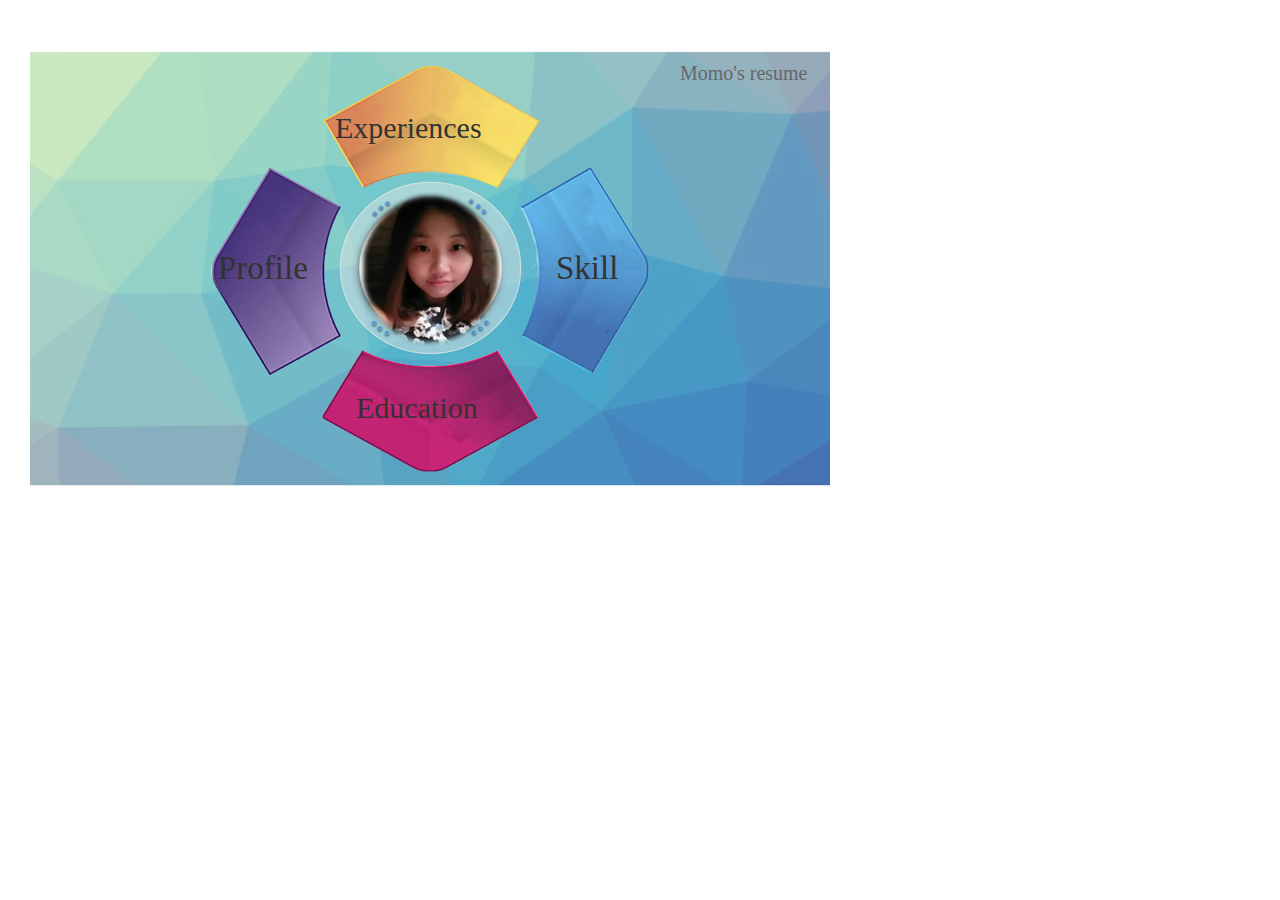
<file: index.html>
<!DOCTYPE html>
<html>
  <head>
    <title>Momo's Resume</title>
    <meta http-equiv="X-UA-Compatible" content="IE=edge"/>
    <meta http-equiv="content-type" content="text/html; charset=utf-8"/>
    <meta name="apple-mobile-web-app-capable" content="yes"/>
    <link href="resources/css/jquery-ui-themes.css" type="text/css" rel="stylesheet"/>
    <link href="resources/css/axure_rp_page.css" type="text/css" rel="stylesheet"/>
    <link href="data/styles.css" type="text/css" rel="stylesheet"/>
    <link href="files/homepage/styles.css" type="text/css" rel="stylesheet"/>
    <script src="resources/scripts/jquery-1.7.1.min.js"></script>
    <script src="resources/scripts/jquery-ui-1.8.10.custom.min.js"></script>
    <script src="resources/scripts/axure/axQuery.js"></script>
    <script src="resources/scripts/axure/globals.js"></script>
    <script src="resources/scripts/axutils.js"></script>
    <script src="resources/scripts/axure/annotation.js"></script>
    <script src="resources/scripts/axure/axQuery.std.js"></script>
    <script src="resources/scripts/axure/doc.js"></script>
    <script src="data/document.js"></script>
    <script src="resources/scripts/messagecenter.js"></script>
    <script src="resources/scripts/axure/events.js"></script>
    <script src="resources/scripts/axure/action.js"></script>
    <script src="resources/scripts/axure/expr.js"></script>
    <script src="resources/scripts/axure/geometry.js"></script>
    <script src="resources/scripts/axure/flyout.js"></script>
    <script src="resources/scripts/axure/ie.js"></script>
    <script src="resources/scripts/axure/model.js"></script>
    <script src="resources/scripts/axure/repeater.js"></script>
    <script src="resources/scripts/axure/sto.js"></script>
    <script src="resources/scripts/axure/utils.temp.js"></script>
    <script src="resources/scripts/axure/variables.js"></script>
    <script src="resources/scripts/axure/drag.js"></script>
    <script src="resources/scripts/axure/move.js"></script>
    <script src="resources/scripts/axure/visibility.js"></script>
    <script src="resources/scripts/axure/style.js"></script>
    <script src="resources/scripts/axure/adaptive.js"></script>
    <script src="resources/scripts/axure/tree.js"></script>
    <script src="resources/scripts/axure/init.temp.js"></script>
    <script src="files/homepage/data.js"></script>
    <script src="resources/scripts/axure/legacy.js"></script>
    <script src="resources/scripts/axure/viewer.js"></script>
    <script type="text/javascript">
      $axure.utils.getTransparentGifPath = function() { return 'resources/images/transparent.gif'; };
      $axure.utils.getOtherPath = function() { return 'resources/Other.html'; };
      $axure.utils.getReloadPath = function() { return 'resources/reload.html'; };
    </script>
  </head>
  <body>
    <div id="base" class="">

      <!-- Unnamed (形状) -->
      <div id="u0" class="ax_形状">
        <img id="u0_img" class="img " src="images/homepage/u0.png"/>
        <!-- Unnamed () -->
        <div id="u1" class="text">
          <p><span></span></p>
        </div>
      </div>

      <!-- Unnamed (图片) -->
      <div id="u2" class="ax_图片">
        <img id="u2_img" class="img " src="images/homepage/u2.png"/>
        <!-- Unnamed () -->
        <div id="u3" class="text">
          <p><span></span></p>
        </div>
      </div>

      <!-- Unnamed (形状) -->
      <div id="u4" class="ax_h1">
        <img id="u4_img" class="img " src="resources/images/transparent.gif"/>
        <!-- Unnamed () -->
        <div id="u5" class="text">
          <p><span>Profile</span></p>
        </div>
      </div>

      <!-- Unnamed (形状) -->
      <div id="u6" class="ax_h1">
        <img id="u6_img" class="img " src="resources/images/transparent.gif"/>
        <!-- Unnamed () -->
        <div id="u7" class="text">
          <p><span>Skill</span></p>
        </div>
      </div>

      <!-- Unnamed (形状) -->
      <div id="u8" class="ax_h1">
        <img id="u8_img" class="img " src="resources/images/transparent.gif"/>
        <!-- Unnamed () -->
        <div id="u9" class="text">
          <p><span>Education</span></p>
        </div>
      </div>

      <!-- Unnamed (形状) -->
      <div id="u10" class="ax_h1">
        <img id="u10_img" class="img " src="resources/images/transparent.gif"/>
        <!-- Unnamed () -->
        <div id="u11" class="text">
          <p><span> Experiences</span></p>
        </div>
      </div>

      <!-- Unnamed (形状) -->
      <div id="u12" class="ax_h1">
        <img id="u12_img" class="img " src="resources/images/transparent.gif"/>
        <!-- Unnamed () -->
        <div id="u13" class="text">
          <p><span>Momo's resume</span></p>
        </div>
      </div>

      <!-- Unnamed (Hot Spot) -->
      <div id="u14" class="ax_hot_spot">
      </div>

      <!-- Unnamed (Hot Spot) -->
      <div id="u15" class="ax_hot_spot">
      </div>

      <!-- Unnamed (Hot Spot) -->
      <div id="u16" class="ax_hot_spot">
      </div>

      <!-- Unnamed (Hot Spot) -->
      <div id="u17" class="ax_hot_spot">
      </div>
    </div>
  </body>
</html>
</file>
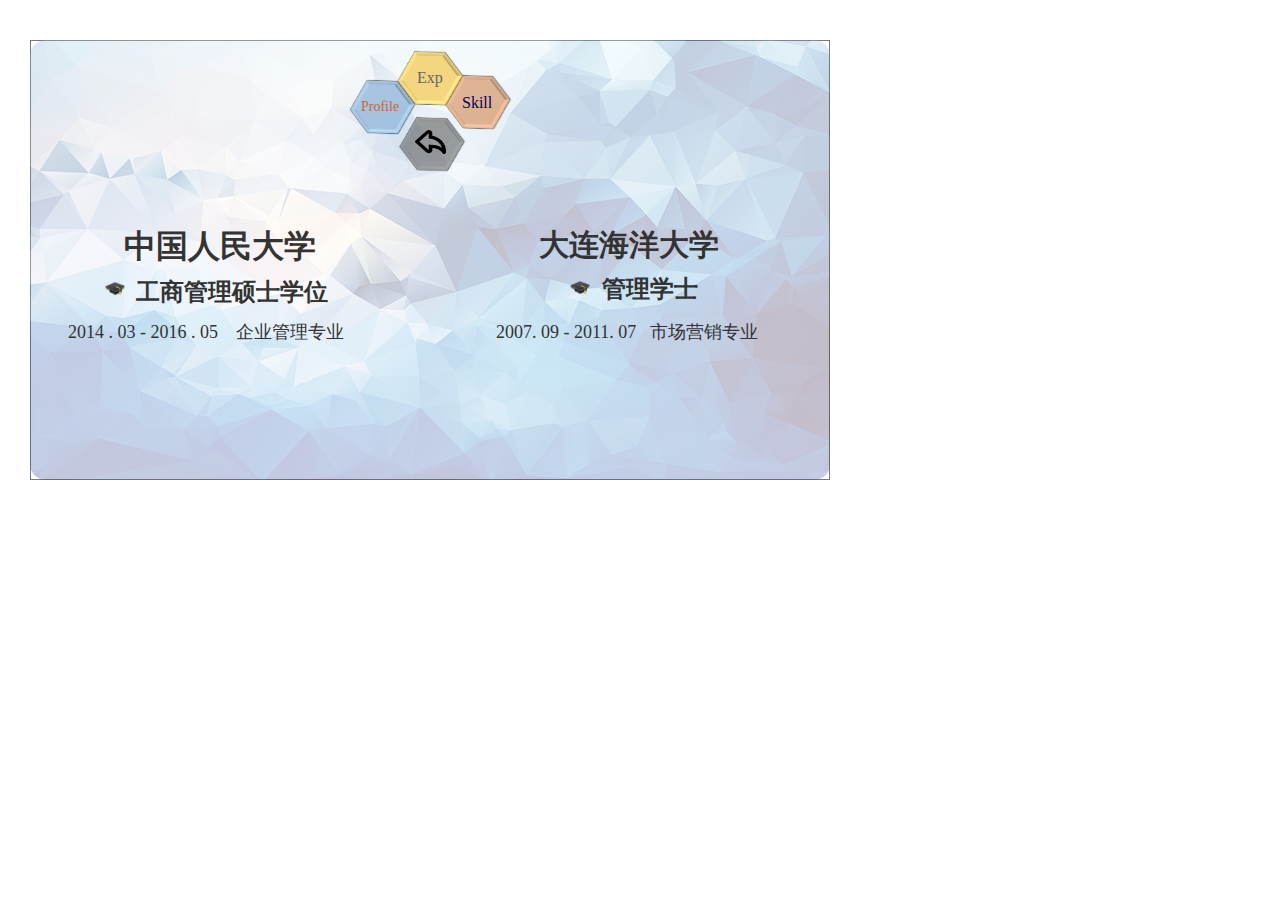
<file: education.html>
﻿<!DOCTYPE html>
<html>
  <head>
    <title>education</title>
    <meta http-equiv="X-UA-Compatible" content="IE=edge"/>
    <meta http-equiv="content-type" content="text/html; charset=utf-8"/>
    <meta name="apple-mobile-web-app-capable" content="yes"/>
    <link href="resources/css/jquery-ui-themes.css" type="text/css" rel="stylesheet"/>
    <link href="resources/css/axure_rp_page.css" type="text/css" rel="stylesheet"/>
    <link href="data/styles.css" type="text/css" rel="stylesheet"/>
    <link href="files/education/styles.css" type="text/css" rel="stylesheet"/>
    <script src="resources/scripts/jquery-1.7.1.min.js"></script>
    <script src="resources/scripts/jquery-ui-1.8.10.custom.min.js"></script>
    <script src="resources/scripts/axure/axQuery.js"></script>
    <script src="resources/scripts/axure/globals.js"></script>
    <script src="resources/scripts/axutils.js"></script>
    <script src="resources/scripts/axure/annotation.js"></script>
    <script src="resources/scripts/axure/axQuery.std.js"></script>
    <script src="resources/scripts/axure/doc.js"></script>
    <script src="data/document.js"></script>
    <script src="resources/scripts/messagecenter.js"></script>
    <script src="resources/scripts/axure/events.js"></script>
    <script src="resources/scripts/axure/action.js"></script>
    <script src="resources/scripts/axure/expr.js"></script>
    <script src="resources/scripts/axure/geometry.js"></script>
    <script src="resources/scripts/axure/flyout.js"></script>
    <script src="resources/scripts/axure/ie.js"></script>
    <script src="resources/scripts/axure/model.js"></script>
    <script src="resources/scripts/axure/repeater.js"></script>
    <script src="resources/scripts/axure/sto.js"></script>
    <script src="resources/scripts/axure/utils.temp.js"></script>
    <script src="resources/scripts/axure/variables.js"></script>
    <script src="resources/scripts/axure/drag.js"></script>
    <script src="resources/scripts/axure/move.js"></script>
    <script src="resources/scripts/axure/visibility.js"></script>
    <script src="resources/scripts/axure/style.js"></script>
    <script src="resources/scripts/axure/adaptive.js"></script>
    <script src="resources/scripts/axure/tree.js"></script>
    <script src="resources/scripts/axure/init.temp.js"></script>
    <script src="files/education/data.js"></script>
    <script src="resources/scripts/axure/legacy.js"></script>
    <script src="resources/scripts/axure/viewer.js"></script>
    <script type="text/javascript">
      $axure.utils.getTransparentGifPath = function() { return 'resources/images/transparent.gif'; };
      $axure.utils.getOtherPath = function() { return 'resources/Other.html'; };
      $axure.utils.getReloadPath = function() { return 'resources/reload.html'; };
    </script>
  </head>
  <body>
    <div id="base" class="">

      <!-- Unnamed (形状) -->
      <div id="u0" class="ax_形状">
        <img id="u0_img" class="img " src="images/profile/u0.png"/>
        <!-- Unnamed () -->
        <div id="u1" class="text">
          <p><span></span></p>
        </div>
      </div>

      <!-- Unnamed (图片) -->
      <div id="u2" class="ax_图片">
        <img id="u2_img" class="img " src="images/education/u2.png"/>
        <!-- Unnamed () -->
        <div id="u3" class="text">
          <p><span></span></p>
        </div>
      </div>

      <!-- Unnamed (形状) -->
      <div id="u4" class="ax_h1">
        <img id="u4_img" class="img " src="resources/images/transparent.gif"/>
        <!-- Unnamed () -->
        <div id="u5" class="text">
          <p><span style="font-family:'PingFangHK-Semibold', 'PingFang HK Semibold', 'PingFang HK';font-weight:650;">中国</span><span style="font-family:'PingFangHK-Semibold', 'PingFang HK Semibold', 'PingFang HK';font-weight:650;">人民大学</span></p>
        </div>
      </div>

      <!-- Unnamed (形状) -->
      <div id="u6" class="ax_h2">
        <img id="u6_img" class="img " src="resources/images/transparent.gif"/>
        <!-- Unnamed () -->
        <div id="u7" class="text">
          <p><span style="font-family:'PingFangHK-Semibold', 'PingFang HK Semibold', 'PingFang HK';font-weight:650;">工商管理硕士</span><span style="font-family:'PingFangHK-Semibold', 'PingFang HK Semibold', 'PingFang HK';font-weight:650;">学位</span></p>
        </div>
      </div>

      <!-- Unnamed (形状) -->
      <div id="u8" class="ax_文本">
        <img id="u8_img" class="img " src="resources/images/transparent.gif"/>
        <!-- Unnamed () -->
        <div id="u9" class="text">
          <p><span>2014 . 03 - 2016 . 05&nbsp; &nbsp; </span><span>企业管理专业</span></p>
        </div>
      </div>

      <!-- Unnamed (图片) -->
      <div id="u10" class="ax_图片">
        <img id="u10_img" class="img " src="images/education/u10.png"/>
        <!-- Unnamed () -->
        <div id="u11" class="text">
          <p><span></span></p>
        </div>
      </div>

      <!-- Unnamed (形状) -->
      <div id="u12" class="ax_h1">
        <img id="u12_img" class="img " src="resources/images/transparent.gif"/>
        <!-- Unnamed () -->
        <div id="u13" class="text">
          <p><span style="font-family:'PingFangHK-Semibold', 'PingFang HK Semibold', 'PingFang HK';font-weight:650;">大连海洋</span><span style="font-family:'PingFangHK-Semibold', 'PingFang HK Semibold', 'PingFang HK';font-weight:650;">大学</span></p>
        </div>
      </div>

      <!-- Unnamed (图片) -->
      <div id="u14" class="ax_图片">
        <img id="u14_img" class="img " src="images/education/u10.png"/>
        <!-- Unnamed () -->
        <div id="u15" class="text">
          <p><span></span></p>
        </div>
      </div>

      <!-- Unnamed (形状) -->
      <div id="u16" class="ax_h2">
        <img id="u16_img" class="img " src="resources/images/transparent.gif"/>
        <!-- Unnamed () -->
        <div id="u17" class="text">
          <p><span style="font-family:'PingFangHK-Semibold', 'PingFang HK Semibold', 'PingFang HK';font-weight:650;">管理</span><span style="font-family:'PingFangHK-Semibold', 'PingFang HK Semibold', 'PingFang HK';font-weight:650;">学士</span></p>
        </div>
      </div>

      <!-- Unnamed (形状) -->
      <div id="u18" class="ax_文本">
        <img id="u18_img" class="img " src="resources/images/transparent.gif"/>
        <!-- Unnamed () -->
        <div id="u19" class="text">
          <p><span>2007. 09 - 2011. 07&nbsp;&nbsp; </span><span>市场营销专业</span></p>
        </div>
      </div>

      <!-- Unnamed (图片) -->
      <div id="u20" class="ax_图片">
        <img id="u20_img" class="img " src="images/profile/u22.png"/>
        <!-- Unnamed () -->
        <div id="u21" class="text">
          <p><span></span></p>
        </div>
      </div>

      <!-- Unnamed (形状) -->
      <div id="u22" class="ax_文本">
        <img id="u22_img" class="img " src="resources/images/transparent.gif"/>
        <!-- Unnamed () -->
        <div id="u23" class="text">
          <p><span>Profile</span></p>
        </div>
      </div>

      <!-- Unnamed (形状) -->
      <div id="u24" class="ax_文本">
        <img id="u24_img" class="img " src="resources/images/transparent.gif"/>
        <!-- Unnamed () -->
        <div id="u25" class="text">
          <p><span>Skill</span></p>
        </div>
      </div>

      <!-- Unnamed (形状) -->
      <div id="u26" class="ax_文本">
        <img id="u26_img" class="img " src="resources/images/transparent.gif"/>
        <!-- Unnamed () -->
        <div id="u27" class="text">
          <p><span>Exp</span></p>
        </div>
      </div>

      <!-- Unnamed (图片) -->
      <div id="u28" class="ax_图片">
        <img id="u28_img" class="img " src="images/profile/u30.png"/>
        <!-- Unnamed () -->
        <div id="u29" class="text">
          <p><span></span></p>
        </div>
      </div>

      <!-- Unnamed (Hot Spot) -->
      <div id="u30" class="ax_hot_spot">
      </div>

      <!-- Unnamed (Hot Spot) -->
      <div id="u31" class="ax_hot_spot">
      </div>

      <!-- Unnamed (Hot Spot) -->
      <div id="u32" class="ax_hot_spot">
      </div>

      <!-- Unnamed (Hot Spot) -->
      <div id="u33" class="ax_hot_spot">
      </div>
    </div>
  </body>
</html>
</file>
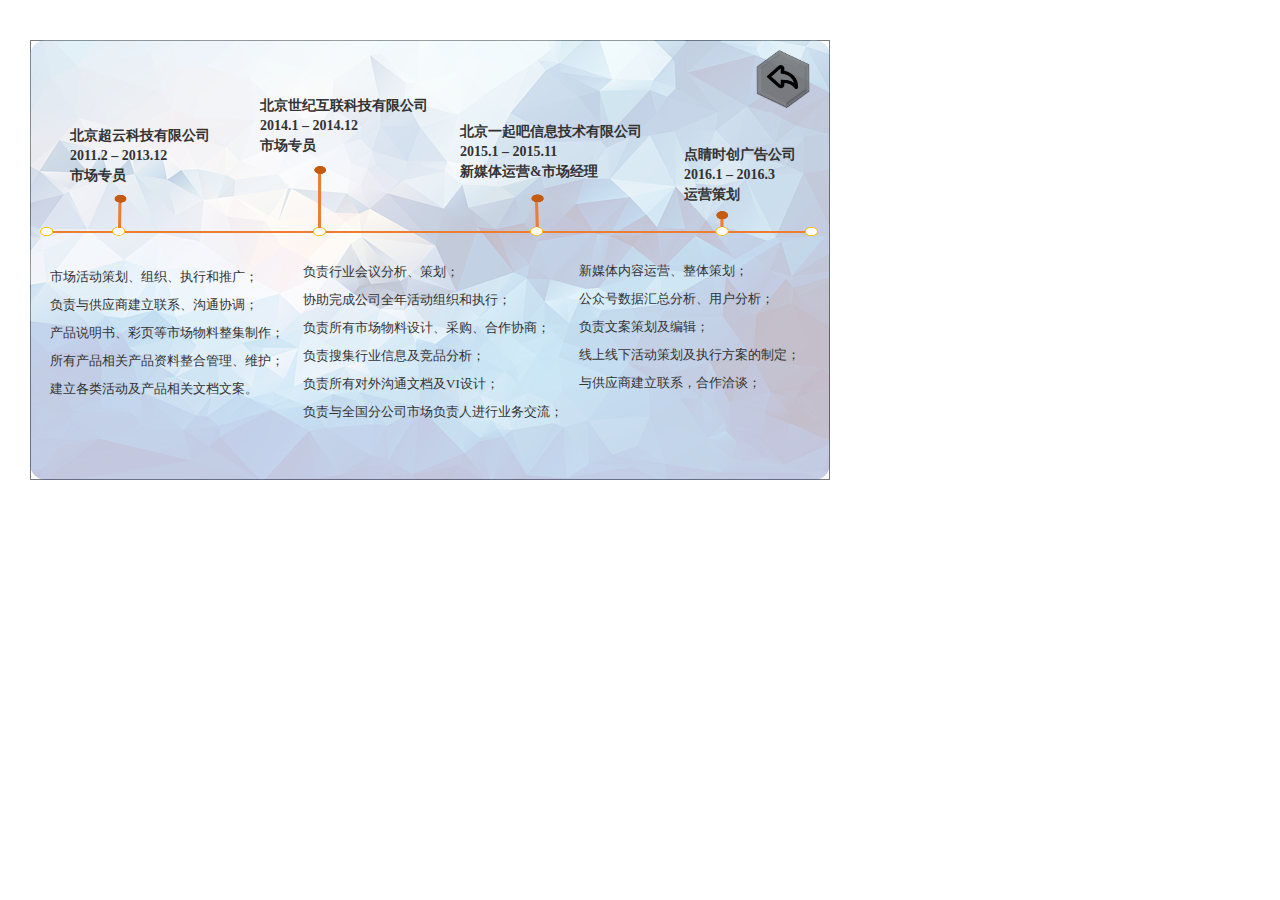
<file: experience.html>
﻿<!DOCTYPE html>
<html>
  <head>
    <title>experience</title>
    <meta http-equiv="X-UA-Compatible" content="IE=edge"/>
    <meta http-equiv="content-type" content="text/html; charset=utf-8"/>
    <meta name="apple-mobile-web-app-capable" content="yes"/>
    <link href="resources/css/jquery-ui-themes.css" type="text/css" rel="stylesheet"/>
    <link href="resources/css/axure_rp_page.css" type="text/css" rel="stylesheet"/>
    <link href="data/styles.css" type="text/css" rel="stylesheet"/>
    <link href="files/experience/styles.css" type="text/css" rel="stylesheet"/>
    <script src="resources/scripts/jquery-1.7.1.min.js"></script>
    <script src="resources/scripts/jquery-ui-1.8.10.custom.min.js"></script>
    <script src="resources/scripts/axure/axQuery.js"></script>
    <script src="resources/scripts/axure/globals.js"></script>
    <script src="resources/scripts/axutils.js"></script>
    <script src="resources/scripts/axure/annotation.js"></script>
    <script src="resources/scripts/axure/axQuery.std.js"></script>
    <script src="resources/scripts/axure/doc.js"></script>
    <script src="data/document.js"></script>
    <script src="resources/scripts/messagecenter.js"></script>
    <script src="resources/scripts/axure/events.js"></script>
    <script src="resources/scripts/axure/action.js"></script>
    <script src="resources/scripts/axure/expr.js"></script>
    <script src="resources/scripts/axure/geometry.js"></script>
    <script src="resources/scripts/axure/flyout.js"></script>
    <script src="resources/scripts/axure/ie.js"></script>
    <script src="resources/scripts/axure/model.js"></script>
    <script src="resources/scripts/axure/repeater.js"></script>
    <script src="resources/scripts/axure/sto.js"></script>
    <script src="resources/scripts/axure/utils.temp.js"></script>
    <script src="resources/scripts/axure/variables.js"></script>
    <script src="resources/scripts/axure/drag.js"></script>
    <script src="resources/scripts/axure/move.js"></script>
    <script src="resources/scripts/axure/visibility.js"></script>
    <script src="resources/scripts/axure/style.js"></script>
    <script src="resources/scripts/axure/adaptive.js"></script>
    <script src="resources/scripts/axure/tree.js"></script>
    <script src="resources/scripts/axure/init.temp.js"></script>
    <script src="files/experience/data.js"></script>
    <script src="resources/scripts/axure/legacy.js"></script>
    <script src="resources/scripts/axure/viewer.js"></script>
    <script type="text/javascript">
      $axure.utils.getTransparentGifPath = function() { return 'resources/images/transparent.gif'; };
      $axure.utils.getOtherPath = function() { return 'resources/Other.html'; };
      $axure.utils.getReloadPath = function() { return 'resources/reload.html'; };
    </script>
  </head>
  <body>
    <div id="base" class="">

      <!-- Unnamed (形状) -->
      <div id="u0" class="ax_形状">
        <img id="u0_img" class="img " src="images/profile/u0.png"/>
        <!-- Unnamed () -->
        <div id="u1" class="text">
          <p><span></span></p>
        </div>
      </div>

      <!-- Unnamed (图片) -->
      <div id="u2" class="ax_图片">
        <img id="u2_img" class="img " src="images/education/u2.png"/>
        <!-- Unnamed () -->
        <div id="u3" class="text">
          <p><span></span></p>
        </div>
      </div>

      <!-- Unnamed (图片) -->
      <div id="u4" class="ax_图片">
        <img id="u4_img" class="img " src="images/experience/u4.png"/>
        <!-- Unnamed () -->
        <div id="u5" class="text">
          <p><span></span></p>
        </div>
      </div>

      <!-- Unnamed (形状) -->
      <div id="u6" class="ax_文本">
        <img id="u6_img" class="img " src="resources/images/transparent.gif"/>
        <!-- Unnamed () -->
        <div id="u7" class="text">
          <p><span style="font-family:'PingFangTC-Semibold', 'PingFang TC Semibold', 'PingFang TC';font-weight:650;">北京超云科技有限公司</span><span style="font-family:'PingFangTC-Semibold', 'PingFang TC Semibold', 'PingFang TC';font-weight:650;"></span></p><p><span style="font-family:'PingFangTC-Semibold', 'PingFang TC Semibold', 'PingFang TC';font-weight:650;">2011.2 – 2013.12</span></p><p><span style="font-family:'PingFangTC-Semibold', 'PingFang TC Semibold', 'PingFang TC';font-weight:650;">市场专员</span><span style="font-family:'PingFangTC-Semibold', 'PingFang TC Semibold', 'PingFang TC';font-weight:650;"></span></p><p><span style="font-family:'PingFangTC-Semibold', 'PingFang TC Semibold', 'PingFang TC';font-weight:650;">&nbsp;</span></p>
        </div>
      </div>

      <!-- Unnamed (形状) -->
      <div id="u8" class="ax_文本">
        <img id="u8_img" class="img " src="resources/images/transparent.gif"/>
        <!-- Unnamed () -->
        <div id="u9" class="text">
          <p><span style="font-family:'PingFangTC-Semibold', 'PingFang TC Semibold', 'PingFang TC';font-weight:650;">北京世纪互联科技有限公司</span><span style="font-family:'PingFangTC-Semibold', 'PingFang TC Semibold', 'PingFang TC';font-weight:650;"></span></p><p><span style="font-family:'PingFangTC-Semibold', 'PingFang TC Semibold', 'PingFang TC';font-weight:650;">2014.1 – 2014.12</span></p><p><span style="font-family:'PingFangTC-Semibold', 'PingFang TC Semibold', 'PingFang TC';font-weight:650;">市场专员</span><span style="font-family:'PingFangTC-Semibold', 'PingFang TC Semibold', 'PingFang TC';font-weight:650;"></span></p><p><span style="font-family:'PingFangTC-Semibold', 'PingFang TC Semibold', 'PingFang TC';font-weight:650;">&nbsp;</span></p>
        </div>
      </div>

      <!-- Unnamed (形状) -->
      <div id="u10" class="ax_文本">
        <img id="u10_img" class="img " src="resources/images/transparent.gif"/>
        <!-- Unnamed () -->
        <div id="u11" class="text">
          <p style="font-size:14px;"><span style="font-family:'PingFangTC-Semibold', 'PingFang TC Semibold', 'PingFang TC';font-weight:650;font-size:14px;">北京一起吧信息技术有限公司</span><span style="font-family:'PingFangTC-Semibold', 'PingFang TC Semibold', 'PingFang TC';font-weight:650;font-size:14px;"></span></p><p style="font-size:14px;"><span style="font-family:'PingFangTC-Semibold', 'PingFang TC Semibold', 'PingFang TC';font-weight:650;font-size:14px;">2015.1 – 2015.11</span></p><p style="font-size:14px;"><span style="font-family:'PingFangTC-Semibold', 'PingFang TC Semibold', 'PingFang TC';font-weight:650;font-size:14px;">新媒体运营</span><span style="font-family:'PingFangTC-Semibold', 'PingFang TC Semibold', 'PingFang TC';font-weight:650;font-size:14px;">&amp;</span><span style="font-family:'PingFangTC-Semibold', 'PingFang TC Semibold', 'PingFang TC';font-weight:650;font-size:14px;">市场经理</span><span style="font-family:'PingFangTC-Regular', 'PingFang TC';font-weight:400;font-size:13px;"></span></p><p style="font-size:13px;"><span style="font-family:'PingFangTC-Regular', 'PingFang TC';font-weight:400;font-size:13px;">&nbsp;</span></p>
        </div>
      </div>

      <!-- Unnamed (形状) -->
      <div id="u12" class="ax_文本">
        <img id="u12_img" class="img " src="resources/images/transparent.gif"/>
        <!-- Unnamed () -->
        <div id="u13" class="text">
          <p><span style="font-family:'PingFangTC-Semibold', 'PingFang TC Semibold', 'PingFang TC';font-weight:650;">点睛时创广告公司</span><span style="font-family:'PingFangTC-Semibold', 'PingFang TC Semibold', 'PingFang TC';font-weight:650;"></span></p><p><span style="font-family:'PingFangTC-Semibold', 'PingFang TC Semibold', 'PingFang TC';font-weight:650;">2016.1 – 2016.3</span></p><p><span style="font-family:'PingFangTC-Semibold', 'PingFang TC Semibold', 'PingFang TC';font-weight:650;">运营策划</span><span style="font-family:'PingFangTC-Semibold', 'PingFang TC Semibold', 'PingFang TC';font-weight:650;"></span></p><p><span style="font-family:'PingFangTC-Semibold', 'PingFang TC Semibold', 'PingFang TC';font-weight:650;">&nbsp;</span></p>
        </div>
      </div>

      <!-- Unnamed (形状) -->
      <div id="u14" class="ax_文本">
        <img id="u14_img" class="img " src="resources/images/transparent.gif"/>
        <!-- Unnamed () -->
        <div id="u15" class="text">
          <p><span>负责行业会议分析、策划；</span><span></span></p><p><span>协助完成公司全年活动组织和执行；</span><span></span></p><p><span>负责所有市场物料设计、采购、合作协商；</span><span></span></p><p><span>负责搜集行业信息及竞品分析；</span><span></span></p><p><span>负责所有对外沟通文档及</span><span>VI</span><span>设计；</span><span></span></p><p><span>负责与全国分公司市场负责人进行业务交流；</span></p>
        </div>
      </div>

      <!-- Unnamed (形状) -->
      <div id="u16" class="ax_文本">
        <img id="u16_img" class="img " src="resources/images/transparent.gif"/>
        <!-- Unnamed () -->
        <div id="u17" class="text">
          <p><span>市场活动策划、组织、执行和推广；</span><span></span></p><p><span>负责与供应商建立联系、沟通协调；</span><span></span></p><p><span>产品说明书、彩页等市场物料整集制作；</span><span></span></p><p><span>所有产品相关产品资料整合管理、维护；</span><span></span></p><p><span>建立各类活动及产品相关文档文案。</span><span></span></p><p><span>&nbsp;</span></p>
        </div>
      </div>

      <!-- Unnamed (形状) -->
      <div id="u18" class="ax_文本">
        <img id="u18_img" class="img " src="resources/images/transparent.gif"/>
        <!-- Unnamed () -->
        <div id="u19" class="text">
          <p><span style="font-family:'PingFangTC-Regular', 'PingFang TC';font-weight:400;">新媒体</span><span style="font-family:'PingFangTC-Light', 'PingFang TC Thin', 'PingFang TC';font-weight:200;">内容运营、整体策划；</span></p><p><span style="font-family:'PingFangTC-Light', 'PingFang TC Thin', 'PingFang TC';font-weight:200;">公众号数据汇总分析、用户分析；</span></p><p><span style="font-family:'PingFangTC-Light', 'PingFang TC Thin', 'PingFang TC';font-weight:200;">负责文案策划及编辑；</span></p><p><span style="font-family:'PingFangTC-Light', 'PingFang TC Thin', 'PingFang TC';font-weight:200;">线上线下活动策划及执行方案的制定；</span></p><p><span style="font-family:'PingFangTC-Light', 'PingFang TC Thin', 'PingFang TC';font-weight:200;">与供应商建立联系，合作洽谈；</span></p>
        </div>
      </div>

      <!-- Unnamed (图片) -->
      <div id="u20" class="ax_图片">
        <img id="u20_img" class="img " src="images/experience/u20.png"/>
        <!-- Unnamed () -->
        <div id="u21" class="text">
          <p><span></span></p>
        </div>
      </div>

      <!-- Unnamed (图片) -->
      <div id="u22" class="ax_图片">
        <img id="u22_img" class="img " src="images/profile/u30.png"/>
        <!-- Unnamed () -->
        <div id="u23" class="text">
          <p><span></span></p>
        </div>
      </div>

      <!-- Unnamed (Hot Spot) -->
      <div id="u24" class="ax_hot_spot">
      </div>
    </div>
  </body>
</html>
</file>
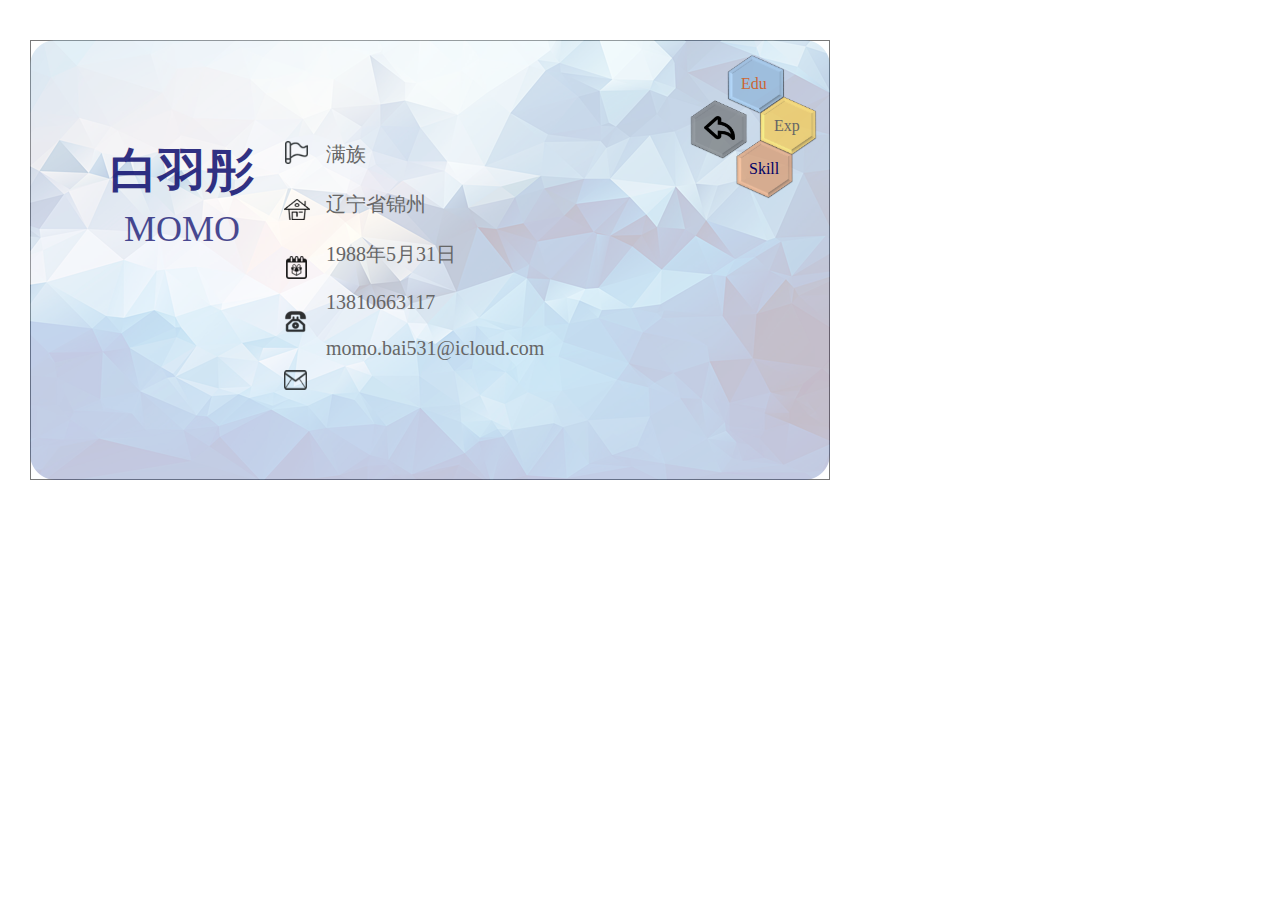
<file: profile.html>
﻿<!DOCTYPE html>
<html>
  <head>
    <title>profile</title>
    <meta http-equiv="X-UA-Compatible" content="IE=edge"/>
    <meta http-equiv="content-type" content="text/html; charset=utf-8"/>
    <meta name="apple-mobile-web-app-capable" content="yes"/>
    <link href="resources/css/jquery-ui-themes.css" type="text/css" rel="stylesheet"/>
    <link href="resources/css/axure_rp_page.css" type="text/css" rel="stylesheet"/>
    <link href="data/styles.css" type="text/css" rel="stylesheet"/>
    <link href="files/profile/styles.css" type="text/css" rel="stylesheet"/>
    <script src="resources/scripts/jquery-1.7.1.min.js"></script>
    <script src="resources/scripts/jquery-ui-1.8.10.custom.min.js"></script>
    <script src="resources/scripts/axure/axQuery.js"></script>
    <script src="resources/scripts/axure/globals.js"></script>
    <script src="resources/scripts/axutils.js"></script>
    <script src="resources/scripts/axure/annotation.js"></script>
    <script src="resources/scripts/axure/axQuery.std.js"></script>
    <script src="resources/scripts/axure/doc.js"></script>
    <script src="data/document.js"></script>
    <script src="resources/scripts/messagecenter.js"></script>
    <script src="resources/scripts/axure/events.js"></script>
    <script src="resources/scripts/axure/action.js"></script>
    <script src="resources/scripts/axure/expr.js"></script>
    <script src="resources/scripts/axure/geometry.js"></script>
    <script src="resources/scripts/axure/flyout.js"></script>
    <script src="resources/scripts/axure/ie.js"></script>
    <script src="resources/scripts/axure/model.js"></script>
    <script src="resources/scripts/axure/repeater.js"></script>
    <script src="resources/scripts/axure/sto.js"></script>
    <script src="resources/scripts/axure/utils.temp.js"></script>
    <script src="resources/scripts/axure/variables.js"></script>
    <script src="resources/scripts/axure/drag.js"></script>
    <script src="resources/scripts/axure/move.js"></script>
    <script src="resources/scripts/axure/visibility.js"></script>
    <script src="resources/scripts/axure/style.js"></script>
    <script src="resources/scripts/axure/adaptive.js"></script>
    <script src="resources/scripts/axure/tree.js"></script>
    <script src="resources/scripts/axure/init.temp.js"></script>
    <script src="files/profile/data.js"></script>
    <script src="resources/scripts/axure/legacy.js"></script>
    <script src="resources/scripts/axure/viewer.js"></script>
    <script type="text/javascript">
      $axure.utils.getTransparentGifPath = function() { return 'resources/images/transparent.gif'; };
      $axure.utils.getOtherPath = function() { return 'resources/Other.html'; };
      $axure.utils.getReloadPath = function() { return 'resources/reload.html'; };
    </script>
  </head>
  <body>
    <div id="base" class="">

      <!-- Unnamed (形状) -->
      <div id="u0" class="ax_形状">
        <img id="u0_img" class="img " src="images/profile/u0.png"/>
        <!-- Unnamed () -->
        <div id="u1" class="text">
          <p><span></span></p>
        </div>
      </div>

      <!-- Unnamed (图片) -->
      <div id="u2" class="ax_图片">
        <img id="u2_img" class="img " src="images/profile/u2.png"/>
        <!-- Unnamed () -->
        <div id="u3" class="text">
          <p><span></span></p>
        </div>
      </div>

      <!-- Unnamed (形状) -->
      <div id="u4" class="ax_h1">
        <img id="u4_img" class="img " src="resources/images/transparent.gif"/>
        <!-- Unnamed () -->
        <div id="u5" class="text">
          <p><span>白羽彤</span></p>
        </div>
      </div>

      <!-- Unnamed (形状) -->
      <div id="u6" class="ax_h2">
        <img id="u6_img" class="img " src="resources/images/transparent.gif"/>
        <!-- Unnamed () -->
        <div id="u7" class="text">
          <p><span>MOMO</span></p>
        </div>
      </div>

      <!-- Unnamed (形状) -->
      <div id="u8" class="ax_文本">
        <img id="u8_img" class="img " src="resources/images/transparent.gif"/>
        <!-- Unnamed () -->
        <div id="u9" class="text">
          <p><span></span></p>
        </div>
      </div>

      <!-- Unnamed (形状) -->
      <div id="u10" class="ax_文本">
        <img id="u10_img" class="img " src="resources/images/transparent.gif"/>
        <!-- Unnamed () -->
        <div id="u11" class="text">
          <p><span>满族</span><span></span></p><p><span>&nbsp;</span></p><p><span>辽宁省锦州</span><span></span></p><p><span>&nbsp;</span></p><p><span>1988</span><span>年</span><span>5</span><span>月</span><span>31</span><span>日</span><span></span></p><p><span>&nbsp;</span></p><p><span>13810663117</span></p><p><span>&nbsp;</span></p><p><span>momo.bai531@icloud.com</span></p>
        </div>
      </div>

      <!-- Unnamed (图片) -->
      <div id="u12" class="ax_图片">
        <img id="u12_img" class="img " src="images/profile/u12.png"/>
        <!-- Unnamed () -->
        <div id="u13" class="text">
          <p><span></span></p>
        </div>
      </div>

      <!-- Unnamed (图片) -->
      <div id="u14" class="ax_图片">
        <img id="u14_img" class="img " src="images/profile/u14.png"/>
        <!-- Unnamed () -->
        <div id="u15" class="text">
          <p><span></span></p>
        </div>
      </div>

      <!-- Unnamed (图片) -->
      <div id="u16" class="ax_图片">
        <img id="u16_img" class="img " src="images/profile/u16.png"/>
        <!-- Unnamed () -->
        <div id="u17" class="text">
          <p><span></span></p>
        </div>
      </div>

      <!-- Unnamed (图片) -->
      <div id="u18" class="ax_图片">
        <img id="u18_img" class="img " src="images/profile/u18.png"/>
        <!-- Unnamed () -->
        <div id="u19" class="text">
          <p><span></span></p>
        </div>
      </div>

      <!-- Unnamed (图片) -->
      <div id="u20" class="ax_图片">
        <img id="u20_img" class="img " src="images/profile/u20.png"/>
        <!-- Unnamed () -->
        <div id="u21" class="text">
          <p><span></span></p>
        </div>
      </div>

      <!-- Unnamed (图片) -->
      <div id="u22" class="ax_图片">
        <img id="u22_img" class="img " src="images/profile/u22.png"/>
        <!-- Unnamed () -->
        <div id="u23" class="text">
          <p><span></span></p>
        </div>
      </div>

      <!-- Unnamed (形状) -->
      <div id="u24" class="ax_文本">
        <img id="u24_img" class="img " src="resources/images/transparent.gif"/>
        <!-- Unnamed () -->
        <div id="u25" class="text">
          <p><span>Edu</span></p>
        </div>
      </div>

      <!-- Unnamed (形状) -->
      <div id="u26" class="ax_文本">
        <img id="u26_img" class="img " src="resources/images/transparent.gif"/>
        <!-- Unnamed () -->
        <div id="u27" class="text">
          <p><span>Exp</span></p>
        </div>
      </div>

      <!-- Unnamed (形状) -->
      <div id="u28" class="ax_文本">
        <img id="u28_img" class="img " src="resources/images/transparent.gif"/>
        <!-- Unnamed () -->
        <div id="u29" class="text">
          <p><span>Skill</span></p>
        </div>
      </div>

      <!-- Unnamed (图片) -->
      <div id="u30" class="ax_图片">
        <img id="u30_img" class="img " src="images/profile/u30.png"/>
        <!-- Unnamed () -->
        <div id="u31" class="text">
          <p><span></span></p>
        </div>
      </div>

      <!-- Unnamed (Hot Spot) -->
      <div id="u32" class="ax_hot_spot">
      </div>

      <!-- Unnamed (Hot Spot) -->
      <div id="u33" class="ax_hot_spot">
      </div>

      <!-- Unnamed (Hot Spot) -->
      <div id="u34" class="ax_hot_spot">
      </div>

      <!-- Unnamed (Hot Spot) -->
      <div id="u35" class="ax_hot_spot">
      </div>
    </div>
  </body>
</html>
</file>
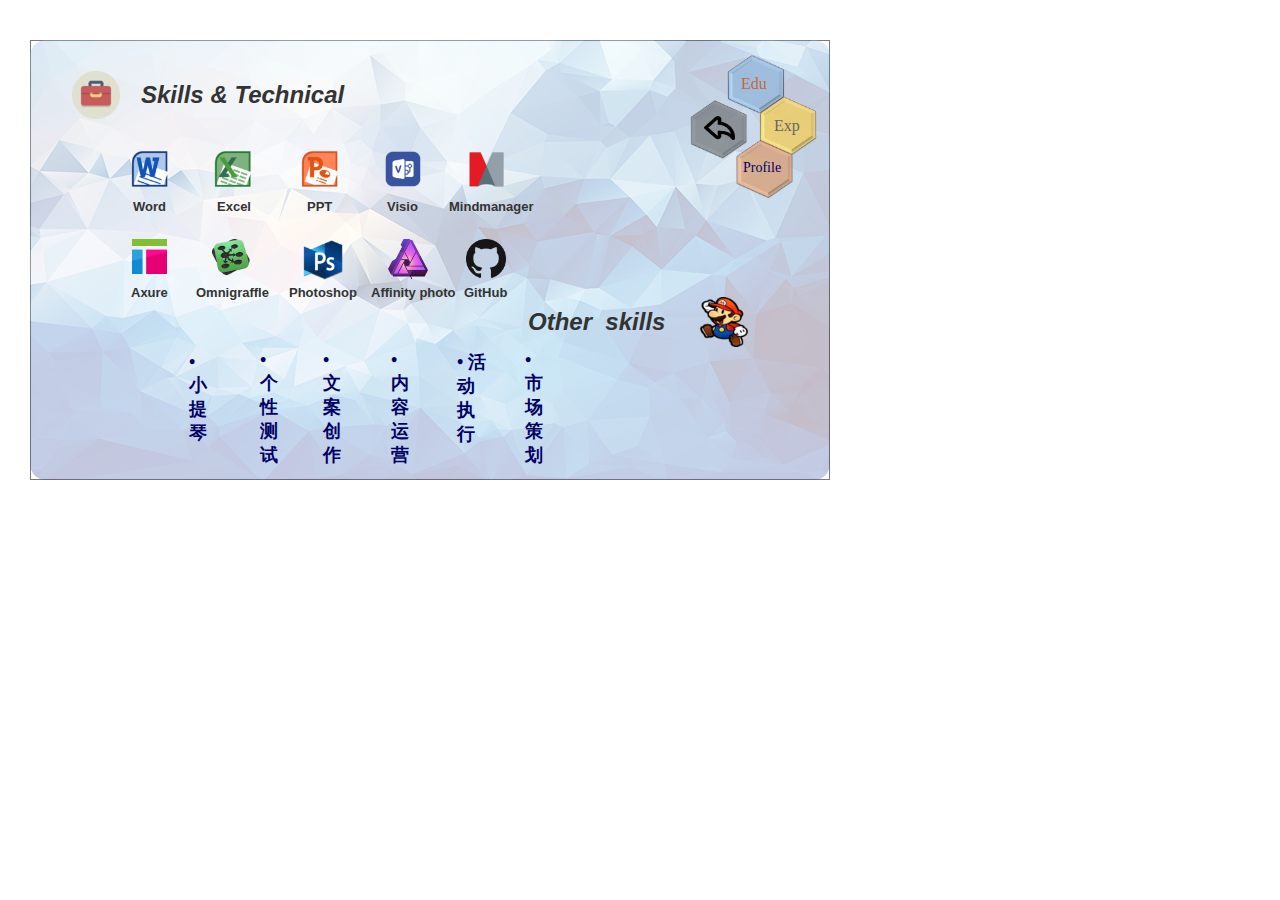
<file: skill.html>
﻿<!DOCTYPE html>
<html>
  <head>
    <title>skill</title>
    <meta http-equiv="X-UA-Compatible" content="IE=edge"/>
    <meta http-equiv="content-type" content="text/html; charset=utf-8"/>
    <meta name="apple-mobile-web-app-capable" content="yes"/>
    <link href="resources/css/jquery-ui-themes.css" type="text/css" rel="stylesheet"/>
    <link href="resources/css/axure_rp_page.css" type="text/css" rel="stylesheet"/>
    <link href="data/styles.css" type="text/css" rel="stylesheet"/>
    <link href="files/skill/styles.css" type="text/css" rel="stylesheet"/>
    <script src="resources/scripts/jquery-1.7.1.min.js"></script>
    <script src="resources/scripts/jquery-ui-1.8.10.custom.min.js"></script>
    <script src="resources/scripts/axure/axQuery.js"></script>
    <script src="resources/scripts/axure/globals.js"></script>
    <script src="resources/scripts/axutils.js"></script>
    <script src="resources/scripts/axure/annotation.js"></script>
    <script src="resources/scripts/axure/axQuery.std.js"></script>
    <script src="resources/scripts/axure/doc.js"></script>
    <script src="data/document.js"></script>
    <script src="resources/scripts/messagecenter.js"></script>
    <script src="resources/scripts/axure/events.js"></script>
    <script src="resources/scripts/axure/action.js"></script>
    <script src="resources/scripts/axure/expr.js"></script>
    <script src="resources/scripts/axure/geometry.js"></script>
    <script src="resources/scripts/axure/flyout.js"></script>
    <script src="resources/scripts/axure/ie.js"></script>
    <script src="resources/scripts/axure/model.js"></script>
    <script src="resources/scripts/axure/repeater.js"></script>
    <script src="resources/scripts/axure/sto.js"></script>
    <script src="resources/scripts/axure/utils.temp.js"></script>
    <script src="resources/scripts/axure/variables.js"></script>
    <script src="resources/scripts/axure/drag.js"></script>
    <script src="resources/scripts/axure/move.js"></script>
    <script src="resources/scripts/axure/visibility.js"></script>
    <script src="resources/scripts/axure/style.js"></script>
    <script src="resources/scripts/axure/adaptive.js"></script>
    <script src="resources/scripts/axure/tree.js"></script>
    <script src="resources/scripts/axure/init.temp.js"></script>
    <script src="files/skill/data.js"></script>
    <script src="resources/scripts/axure/legacy.js"></script>
    <script src="resources/scripts/axure/viewer.js"></script>
    <script type="text/javascript">
      $axure.utils.getTransparentGifPath = function() { return 'resources/images/transparent.gif'; };
      $axure.utils.getOtherPath = function() { return 'resources/Other.html'; };
      $axure.utils.getReloadPath = function() { return 'resources/reload.html'; };
    </script>
  </head>
  <body>
    <div id="base" class="">

      <!-- Unnamed (形状) -->
      <div id="u0" class="ax_形状">
        <img id="u0_img" class="img " src="images/profile/u0.png"/>
        <!-- Unnamed () -->
        <div id="u1" class="text">
          <p><span></span></p>
        </div>
      </div>

      <!-- Unnamed (图片) -->
      <div id="u2" class="ax_图片">
        <img id="u2_img" class="img " src="images/education/u2.png"/>
        <!-- Unnamed () -->
        <div id="u3" class="text">
          <p><span></span></p>
        </div>
      </div>

      <!-- Unnamed (图片) -->
      <div id="u4" class="ax_图片">
        <img id="u4_img" class="img " src="images/skill/u4.png"/>
        <!-- Unnamed () -->
        <div id="u5" class="text">
          <p><span></span></p>
        </div>
      </div>

      <!-- Unnamed (形状) -->
      <div id="u6" class="ax_h2">
        <img id="u6_img" class="img " src="resources/images/transparent.gif"/>
        <!-- Unnamed () -->
        <div id="u7" class="text">
          <p><span>Skills &amp; Technical </span></p>
        </div>
      </div>

      <!-- Unnamed (图片) -->
      <div id="u8" class="ax_图片">
        <img id="u8_img" class="img " src="images/skill/u8.png"/>
        <!-- Unnamed () -->
        <div id="u9" class="text">
          <p><span></span></p>
        </div>
      </div>

      <!-- Unnamed (图片) -->
      <div id="u10" class="ax_图片">
        <img id="u10_img" class="img " src="images/skill/u10.png"/>
        <!-- Unnamed () -->
        <div id="u11" class="text">
          <p><span></span></p>
        </div>
      </div>

      <!-- Unnamed (图片) -->
      <div id="u12" class="ax_图片">
        <img id="u12_img" class="img " src="images/skill/u12.png"/>
        <!-- Unnamed () -->
        <div id="u13" class="text">
          <p><span></span></p>
        </div>
      </div>

      <!-- Unnamed (图片) -->
      <div id="u14" class="ax_图片">
        <img id="u14_img" class="img " src="images/skill/u14.png"/>
        <!-- Unnamed () -->
        <div id="u15" class="text">
          <p><span></span></p>
        </div>
      </div>

      <!-- Unnamed (图片) -->
      <div id="u16" class="ax_图片">
        <img id="u16_img" class="img " src="images/skill/u16.png"/>
        <!-- Unnamed () -->
        <div id="u17" class="text">
          <p><span></span></p>
        </div>
      </div>

      <!-- Unnamed (图片) -->
      <div id="u18" class="ax_图片">
        <img id="u18_img" class="img " src="images/skill/u18.png"/>
        <!-- Unnamed () -->
        <div id="u19" class="text">
          <p><span></span></p>
        </div>
      </div>

      <!-- Unnamed (图片) -->
      <div id="u20" class="ax_图片">
        <img id="u20_img" class="img " src="images/skill/u20.png"/>
        <!-- Unnamed () -->
        <div id="u21" class="text">
          <p><span></span></p>
        </div>
      </div>

      <!-- Unnamed (图片) -->
      <div id="u22" class="ax_图片">
        <img id="u22_img" class="img " src="images/skill/u22.png"/>
        <!-- Unnamed () -->
        <div id="u23" class="text">
          <p><span></span></p>
        </div>
      </div>

      <!-- Unnamed (图片) -->
      <div id="u24" class="ax_图片">
        <img id="u24_img" class="img " src="images/skill/u24.png"/>
        <!-- Unnamed () -->
        <div id="u25" class="text">
          <p><span></span></p>
        </div>
      </div>

      <!-- Unnamed (形状) -->
      <div id="u26" class="ax_文本">
        <img id="u26_img" class="img " src="resources/images/transparent.gif"/>
        <!-- Unnamed () -->
        <div id="u27" class="text">
          <p><span>Mindmanager</span></p>
        </div>
      </div>

      <!-- Unnamed (形状) -->
      <div id="u28" class="ax_文本">
        <img id="u28_img" class="img " src="resources/images/transparent.gif"/>
        <!-- Unnamed () -->
        <div id="u29" class="text">
          <p><span>Word</span></p>
        </div>
      </div>

      <!-- Unnamed (形状) -->
      <div id="u30" class="ax_文本">
        <img id="u30_img" class="img " src="resources/images/transparent.gif"/>
        <!-- Unnamed () -->
        <div id="u31" class="text">
          <p><span>Excel</span></p>
        </div>
      </div>

      <!-- Unnamed (形状) -->
      <div id="u32" class="ax_文本">
        <img id="u32_img" class="img " src="resources/images/transparent.gif"/>
        <!-- Unnamed () -->
        <div id="u33" class="text">
          <p><span>PPT</span></p>
        </div>
      </div>

      <!-- Unnamed (形状) -->
      <div id="u34" class="ax_文本">
        <img id="u34_img" class="img " src="resources/images/transparent.gif"/>
        <!-- Unnamed () -->
        <div id="u35" class="text">
          <p><span>Visio</span></p>
        </div>
      </div>

      <!-- Unnamed (形状) -->
      <div id="u36" class="ax_文本">
        <img id="u36_img" class="img " src="resources/images/transparent.gif"/>
        <!-- Unnamed () -->
        <div id="u37" class="text">
          <p><span>Axure</span></p>
        </div>
      </div>

      <!-- Unnamed (形状) -->
      <div id="u38" class="ax_文本">
        <img id="u38_img" class="img " src="resources/images/transparent.gif"/>
        <!-- Unnamed () -->
        <div id="u39" class="text">
          <p><span>Omnigraffle</span></p>
        </div>
      </div>

      <!-- Unnamed (形状) -->
      <div id="u40" class="ax_文本">
        <img id="u40_img" class="img " src="resources/images/transparent.gif"/>
        <!-- Unnamed () -->
        <div id="u41" class="text">
          <p><span>Photoshop</span></p>
        </div>
      </div>

      <!-- Unnamed (形状) -->
      <div id="u42" class="ax_文本">
        <img id="u42_img" class="img " src="resources/images/transparent.gif"/>
        <!-- Unnamed () -->
        <div id="u43" class="text">
          <p><span>Affinity photo</span></p>
        </div>
      </div>

      <!-- Unnamed (图片) -->
      <div id="u44" class="ax_图片">
        <img id="u44_img" class="img " src="images/skill/u44.png"/>
        <!-- Unnamed () -->
        <div id="u45" class="text">
          <p><span></span></p>
        </div>
      </div>

      <!-- Unnamed (形状) -->
      <div id="u46" class="ax_h2">
        <img id="u46_img" class="img " src="resources/images/transparent.gif"/>
        <!-- Unnamed () -->
        <div id="u47" class="text">
          <p><span>Other&nbsp; skills</span></p>
        </div>
      </div>

      <!-- Unnamed (形状) -->
      <div id="u48" class="ax_文本">
        <img id="u48_img" class="img " src="resources/images/transparent.gif"/>
        <!-- Unnamed () -->
        <div id="u49" class="text">
          <p><span>&#149; 市场策划</span></p>
        </div>
      </div>

      <!-- Unnamed (形状) -->
      <div id="u50" class="ax_文本">
        <img id="u50_img" class="img " src="resources/images/transparent.gif"/>
        <!-- Unnamed () -->
        <div id="u51" class="text">
          <p><span>&#149; 内容运营</span></p>
        </div>
      </div>

      <!-- Unnamed (形状) -->
      <div id="u52" class="ax_文本">
        <img id="u52_img" class="img " src="resources/images/transparent.gif"/>
        <!-- Unnamed () -->
        <div id="u53" class="text">
          <p><span>&#149; 活动执行</span></p>
        </div>
      </div>

      <!-- Unnamed (形状) -->
      <div id="u54" class="ax_文本">
        <img id="u54_img" class="img " src="resources/images/transparent.gif"/>
        <!-- Unnamed () -->
        <div id="u55" class="text">
          <p><span>&#149; </span><span>个性测试</span></p>
        </div>
      </div>

      <!-- Unnamed (形状) -->
      <div id="u56" class="ax_文本">
        <img id="u56_img" class="img " src="resources/images/transparent.gif"/>
        <!-- Unnamed () -->
        <div id="u57" class="text">
          <p><span>&#149; </span><span>小提琴</span></p>
        </div>
      </div>

      <!-- Unnamed (形状) -->
      <div id="u58" class="ax_文本">
        <img id="u58_img" class="img " src="resources/images/transparent.gif"/>
        <!-- Unnamed () -->
        <div id="u59" class="text">
          <p><span>&#149; 文案</span><span>创作</span></p>
        </div>
      </div>

      <!-- Unnamed (图片) -->
      <div id="u60" class="ax_图片">
        <img id="u60_img" class="img " src="images/profile/u22.png"/>
        <!-- Unnamed () -->
        <div id="u61" class="text">
          <p><span></span></p>
        </div>
      </div>

      <!-- Unnamed (形状) -->
      <div id="u62" class="ax_文本">
        <img id="u62_img" class="img " src="resources/images/transparent.gif"/>
        <!-- Unnamed () -->
        <div id="u63" class="text">
          <p><span>Profile</span></p>
        </div>
      </div>

      <!-- Unnamed (图片) -->
      <div id="u64" class="ax_图片">
        <img id="u64_img" class="img " src="images/skill/u64.png"/>
        <!-- Unnamed () -->
        <div id="u65" class="text">
          <p><span></span></p>
        </div>
      </div>

      <!-- Unnamed (形状) -->
      <div id="u66" class="ax_文本">
        <img id="u66_img" class="img " src="resources/images/transparent.gif"/>
        <!-- Unnamed () -->
        <div id="u67" class="text">
          <p><span>GitHub</span></p>
        </div>
      </div>

      <!-- Unnamed (图片) -->
      <div id="u68" class="ax_图片">
        <img id="u68_img" class="img " src="images/profile/u30.png"/>
        <!-- Unnamed () -->
        <div id="u69" class="text">
          <p><span></span></p>
        </div>
      </div>

      <!-- Unnamed (形状) -->
      <div id="u70" class="ax_文本">
        <img id="u70_img" class="img " src="resources/images/transparent.gif"/>
        <!-- Unnamed () -->
        <div id="u71" class="text">
          <p><span>Edu</span></p>
        </div>
      </div>

      <!-- Unnamed (形状) -->
      <div id="u72" class="ax_文本">
        <img id="u72_img" class="img " src="resources/images/transparent.gif"/>
        <!-- Unnamed () -->
        <div id="u73" class="text">
          <p><span>Exp</span></p>
        </div>
      </div>

      <!-- Unnamed (Hot Spot) -->
      <div id="u74" class="ax_hot_spot">
      </div>

      <!-- Unnamed (Hot Spot) -->
      <div id="u75" class="ax_hot_spot">
      </div>

      <!-- Unnamed (Hot Spot) -->
      <div id="u76" class="ax_hot_spot">
      </div>

      <!-- Unnamed (Hot Spot) -->
      <div id="u77" class="ax_hot_spot">
      </div>
    </div>
  </body>
</html>
</file>
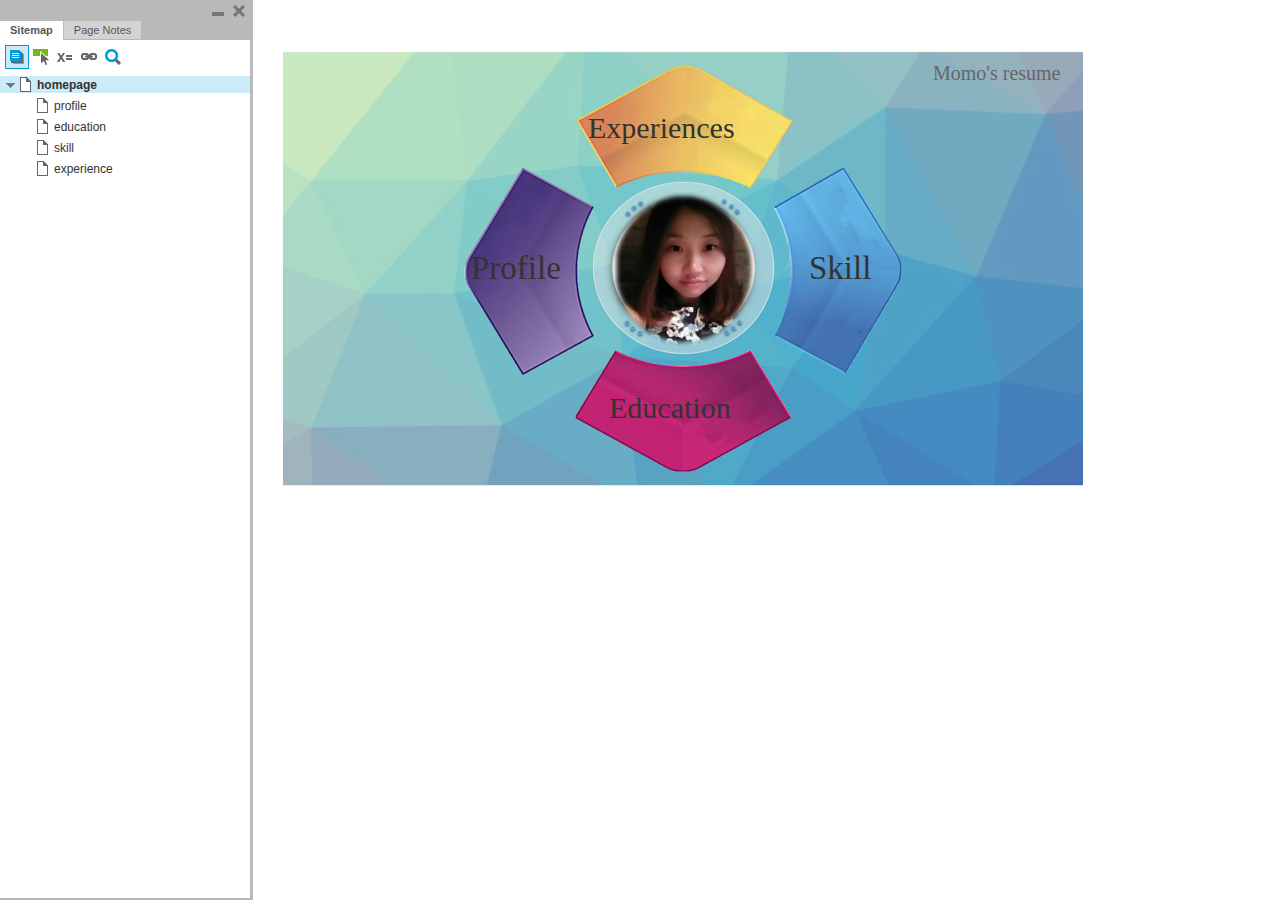
<file: start.html>
﻿<!DOCTYPE html>
<html xmlns="http://www.w3.org/1999/xhtml" xml:lang="en" lang="en">
<head>
    <title>Untitled Document</title>
    <meta http-equiv="X-UA-Compatible" content="IE=edge"/>
    <meta http-equiv="content-type" content="text/html; charset=utf-8" />
    <link type="text/css" href="resources/css/reset.css" rel="Stylesheet" />
    <link type="text/css" href="resources/css/default.css" rel="Stylesheet" />

    <script type="text/javascript">
        if (location.href.toString().indexOf('file://localhost/') == 0) {
            location.href = location.href.toString().replace('file://localhost/', 'file:///');
        }
    </script>

    <script type="text/javascript" src="resources/scripts/jquery-1.7.1.min.js"></script>
    <script type="text/javascript" src="resources/scripts/player/splitter.js"></script>
    <script type="text/javascript" src="resources/scripts/axutils.js"></script>
    <script type="text/javascript" src="resources/scripts/player/axplayer.js"></script>
    <script type="text/javascript" src="resources/scripts/messagecenter.js"></script>
    <script type="text/javascript" src="data/document.js"></script>
    <style type="text/css">

#outerContainer {
	width:1000px;
	height:1500px;
}

.vsplitbar {
	width: 3px;
	background: #B9B9B9;
}

#rightPanel {
    background-color: White;
}

#leftPanel {
    /*min-width: 190px;*/
}

.splitterMask {
   position:absolute;
   top: 0;
   left: 0;
   width: 100%;
   height: 100%;
   overflow: hidden;
   background-image: url(resources/images/transparent.gif);
   z-index: 20000;
}


    </style>
    <script type="text/javascript" language="JavaScript"><!--
        // isolate scope
        (function() {
            setUpController();

            var configuration = $axure.document.configuration;
            var _settings = {};
            _settings.projectId = configuration.prototypeId;
            _settings.isAxshare = configuration.isAxshare;
            _settings.loadFeedbackPlugin = configuration.loadFeedbackPlugin;
            _settings.startCollapsed = HashString("c") == "1";
            if(HashString("c") == "2") closePlayer();

            $axure.player.settings = _settings;

            $(window).bind('load', function() {
                if(CHROME_5_LOCAL && !$('body').attr('pluginDetected')) {
                    window.location = 'resources/chrome/chrome.html';
                }
            });

            $(document).ready(function() {
                $axure.page.bind('load.start', mainFrame_onload);
                $axure.messageCenter.addMessageListener(messageCenter_message);

                if($axure.player.settings.loadFeedbackPlugin) {
                    if($axure.player.settings.isAxshare) {
                        $axure.utils.loadJS('/Scripts/plugins/feedback/feedback.js');
                    } else {
                        $axure.utils.loadJS('http://share.axure.com/Scripts/plugins/feedback/feedback.js');
                    }
                }

                if(navigator.userAgent.indexOf("MSIE") >= 0) $('#outerContainer').width('100%');
                initialize();
                if($axure.player.settings.startCollapsed) $('#outerContainer').splitter({ sizeLeft: 0 });
                else $('#outerContainer').splitter({ sizeLeft: 250 });
                $('#leftPanel').width(250);

                $(window).resize(function() { resizeContent(); });

                $('#maximizePanelContainer').hide();

                initializeLogo();

                $(window).resize();
                resizeContent();
                //wait for ie to get to a good state and resize
                if(IE && BROWSER_VERSION == "6.0") setTimeout(function() { $('#outerContainer').trigger('resize'); }, 30);

                if($axure.player.settings.startCollapsed) {
                    collapse();
                    $('#leftPanel').width(0);
                }
            });
        })();

        var lastLeftPanelWidth = 250;

        function messageCenter_message(message, data) {
            if(message == 'expandFrame') expand();
        }

        function resizeContent() {
            var newHeight = $(window).height();
            var newWidth = $(window).width();

            var controlContainerHeight = newHeight - 42;
            if($('#interfaceControlFrameLogoContainer').is(':visible')) controlContainerHeight -= $('#interfaceControlFrameLogoContainer').height() + 16;

            $('#outerContainer').height(newHeight).width(newWidth);
            $('.vsplitbar').height(newHeight);
            $('#leftPanel').height(newHeight);
            $('#interfaceControlFrame').height(newHeight);
            $('#interfaceControlFrameContainer').height(controlContainerHeight);

            $('#rightPanel').height(newHeight);
            $('#mainFrame').height(newHeight);

            if($('#leftPanel').is(':visible')) $('#rightPanel').width($(window).width() - $('#leftPanel').width() - $('.vsplitbar').width());
            else $('#rightPanel').width($(window).width());
        }

        function closePlayer() {
            if($axure.page.location) window.location.href = $axure.page.location;
            else {
                var pageFile = getInitialUrl();
                var currentLocation = window.location.toString();
                window.location.href = currentLocation.substr(0, currentLocation.lastIndexOf("/") + 1) + pageFile;
            }
        }

        function replaceHash(newHash) {
            var currentLocWithoutHash = window.location.toString().split('#')[0];

            //We use replace so that every hash change doesn't get appended to the history stack.
            //We use replaceState in browsers that support it, else replace the location
            if (typeof window.history.replaceState != 'undefined') {
                window.history.replaceState(null, null, currentLocWithoutHash + newHash);
            } else {
                window.location.replace(currentLocWithoutHash + newHash);
            }
        }

        function collapse() {
            var currentHash = window.location.hash;
            //If the collapse hash string var isn't present and set to 1, insert it
            if (currentHash.indexOf('#c=1') == -1 && currentHash.indexOf('&c=1') == -1) {
                var hashToSet = '';

                var varIndex = currentHash.indexOf('#c=');
                if (varIndex == -1) varIndex = currentHash.indexOf('&c=');
                if (varIndex != -1) {
                    var newHash = currentHash.substring(0, varIndex);

                    newHash = newHash == '' ? '#c=1' : newHash + '&c=1';

                    var ampIndex = currentHash.indexOf('&', varIndex + 1);
                    if (ampIndex != -1) {
                        newHash = newHash + currentHash.substring(ampIndex);
                    }
                    hashToSet = newHash;
                } else if (currentHash.indexOf('#') != -1) {
                    hashToSet = currentHash + '&c=1';
                } else {
                    hashToSet = '#c=1';
                }

                if (hashToSet != '') {
                    replaceHash(hashToSet);
                }
            }

            $('#maximizePanelContainer').show();
            lastLeftPanelWidth = $('#leftPanel').width();
            $('#leftPanel').hide();
            $('.vsplitbar').hide();
            $('#rightPanel').width($(window).width());
            $(window).resize();
            $('#outerContainer').trigger('resize');
        }

        function expand() {
            var currentHash = self.location.hash;
            var varIndex = currentHash.indexOf('&c=');
            if (varIndex == -1) varIndex = currentHash.indexOf('#c=');
            //If the collapse hash string var is present, remove it
            if (varIndex != -1) {
                var newHash = currentHash.substring(0, varIndex);

                var ampIndex = currentHash.indexOf('&', varIndex + 1);
                if (ampIndex != -1) {
                    newHash = newHash == '' ? '#' + currentHash.substring(ampIndex + 1) : newHash + currentHash.substring(ampIndex);
                }

                replaceHash(newHash);
            }

            $('#maximizePanelContainer').hide();
            $('#leftPanel').width(lastLeftPanelWidth);
            $('#leftPanel').show();
            $('.vsplitbar').show();
            $('#rightPanel').width($(window).width() - $('#leftPanel').width() - $('.vsplitbar').width());
            $(window).resize();
            $('#outerContainer').trigger('resize');
        }

        function initialize() {
            var legacyQString = QueryString("Page");
            if (legacyQString.length > 0) {
                location.href = location.href.substring(0, location.href.indexOf("?")) + "#p=" + legacyQString;
                return;
            }

            var mainFrame = document.getElementById("mainFrame");
            mainFrame.contentWindow.location.href = getInitialUrl();
        }
        
        function getInitialUrl() {
            var pageName = HashString("p");
            if(pageName.length > 0) return pageName + ".html";
            else {
                var url = getFirstPageUrl($axure.document.sitemap.rootNodes);
                return (url ? url : "about:blank");
            }
        }

        function getFirstPageUrl(nodes) {
            for (var i = 0; i < nodes.length; i++) {
                var node = nodes[i];
                if (node.url) return node.url;
                else {
                    var hasChildren = (node.children && node.children.length > 0);
                    if (hasChildren) {
                        var url = getFirstPageUrl(node.children);
                        if (url) return url;
                    }
                }
            }
            return null;
        }

        function initializeLogo() {
            if($axure.document.configuration.logoImagePath) {
                $('#interfaceControlFrameLogoImageContainer').html('<img id="logoImage" src="" />');
                $('#logoImage').attr('src', $axure.document.configuration.logoImagePath).load(function() { resizeContent(); });
                $('#interfaceControlFrameMinimizeContainer').css('background-color', '#FFFFFF');
            } else $('#interfaceControlFrameLogoImageContainer').hide();

            if ($axure.document.configuration.logoImageCaption) {
                $('#interfaceControlFrameLogoCaptionContainer').html($axure.document.configuration.logoImageCaption);
                $('#interfaceControlFrameMinimizeContainer').css('background-color', '#FFFFFF');
            } else $('#interfaceControlFrameLogoCaptionContainer').hide();

            if(!$('#interfaceControlFrameLogoImageContainer').is(':visible') && !$('#interfaceControlFrameLogoCaptionContainer').is(':visible')) {
                $('#interfaceControlFrameLogoContainer').hide();
            }
        }

        function mainFrame_onload() {
            if($axure.page.pageName) document.title = $axure.page.pageName;
        }

        function QueryString(query) {
            var qstring = self.location.href.split("?");
            if(qstring.length < 2) return "";
            return GetParameter(qstring, query);
        }
        
        function GetParameter(qstring, query) {
            var prms = qstring[1].split("&");
            var frmelements = new Array();
            var currprmeter, querystr = "";

            for(var i = 0; i < prms.length; i++) {
                currprmeter = prms[i].split("=");
                frmelements[i] = new Array();
                frmelements[i][0] = currprmeter[0];
                frmelements[i][1] = currprmeter[1];
            }

            for(j = 0; j < frmelements.length; j++) {
                if(frmelements[j][0].toLowerCase() == query.toLowerCase()) {
                    querystr = frmelements[j][1];
                    break;
                }
            }
            return querystr;
        }
        
        function HashString(query) {
            var qstring = self.location.href.split("#");
            if(qstring.length < 2) return "";
            return GetParameter(qstring, query);
        }

    --></script>

    <link type="text/css" rel="Stylesheet" href="plugins/sitemap/styles/sitemap.css" />
    <script type="text/javascript" src="plugins/sitemap/sitemap.js"></script>
    <link type="text/css" rel="Stylesheet" href="plugins/page_notes/styles/page_notes.css" />
    <script type="text/javascript" src="plugins/page_notes/page_notes.js"></script>

</head>
<body scroll="no">
    <div id="outerContainer">

        <div id="leftPanel">
            <div id="interfaceControlFrame">
                <div id="interfaceControlFrameMinimizeContainer">
                    <a title="Minimize" id="interfaceControlFrameMinimizeButton" onclick="collapse();">&nbsp;</a>
                    <div id="interfaceControlFrameCloseContainer">
                        <a title="Close" id="interfaceControlFrameCloseButton" onclick="closePlayer();">&nbsp;</a>
                    </div>
                </div>
                <div id="interfaceControlFrameLogoContainer">
                    <div id="interfaceControlFrameLogoImageContainer"></div>
                    <div id="interfaceControlFrameLogoCaptionContainer"></div>
                </div>
                <div id="interfaceControlFrameHeaderContainer">
                    <ul id="interfaceControlFrameHeader">
                    </ul>
                </div>
                <div id="interfaceControlFrameContainer">
                </div>
            </div>
        </div>
        <div id="rightPanel">
            <iframe id="mainFrame" name="mainFrame" width="100%" height="100%" src="" frameborder="0" style="display: block;"></iframe>
        </div>

    </div>

    <div id="maximizePanelContainer">
        <iframe id="expandFrame" src="resources/expand.html" width="100%" height="100%" scrolling="no" allowtransparency="true" frameborder="0"></iframe>
    </div>

</body>
</html>
</file>
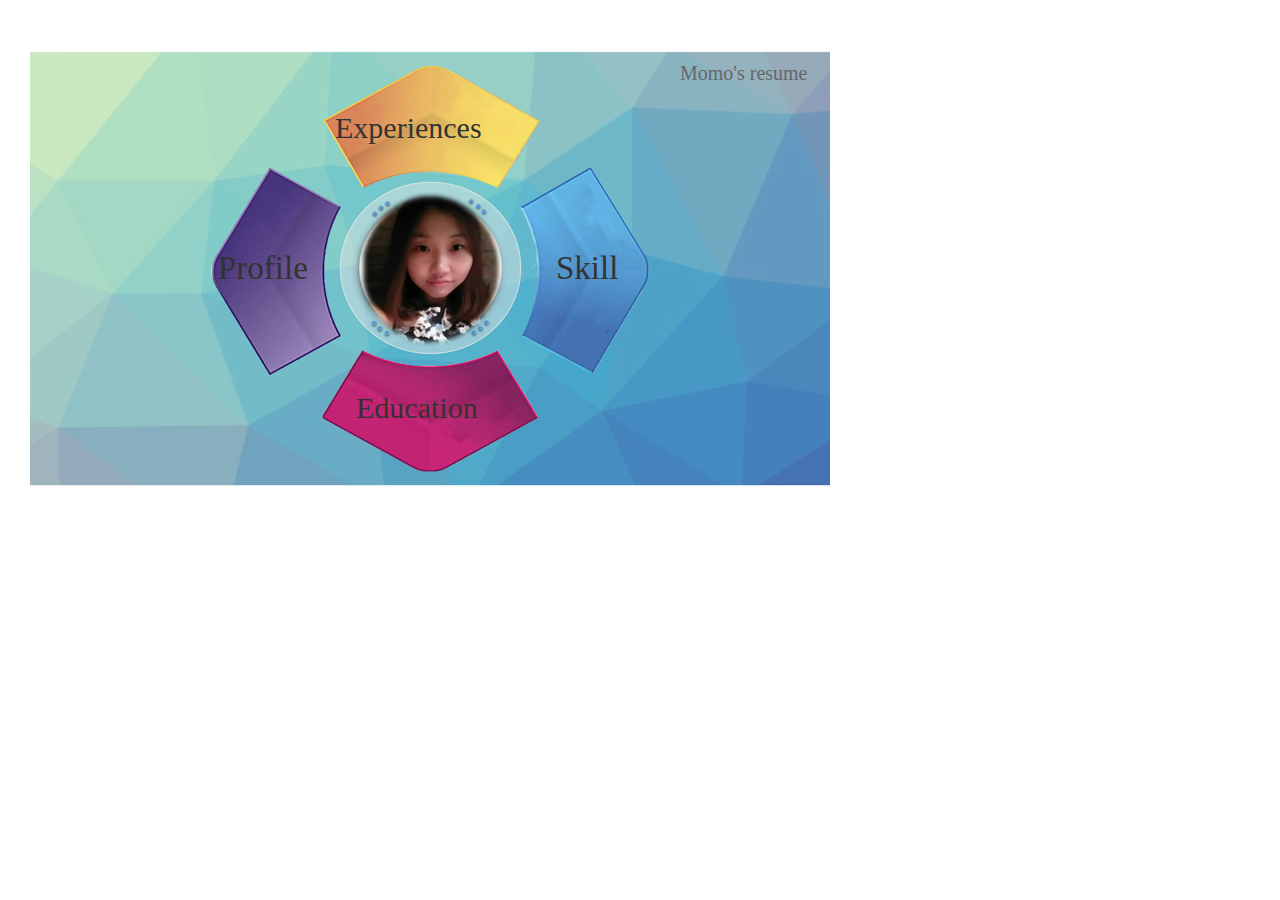
<file: resources/reload.html>
﻿<html>
	<head>
		<title></title>
	</head>
	<body>
	
	<script language="javascript">
	function getUrl() {
      var query = window.location.hash.substring(1);
      var vars = query.split("&&&");
      for (var i=0;i<vars.length;i++) {
        var url = vars[i];
        return decodeURI(url).replace("html%23","html#");
      } 
    }

    var rel = '../';
    var url = getUrl();
    if (url.indexOf(":") > 0 && url.indexOf(":") < 10) rel = '';
	self.location.href = rel + url;
	</script>
	
	</body>
</html>
</file>
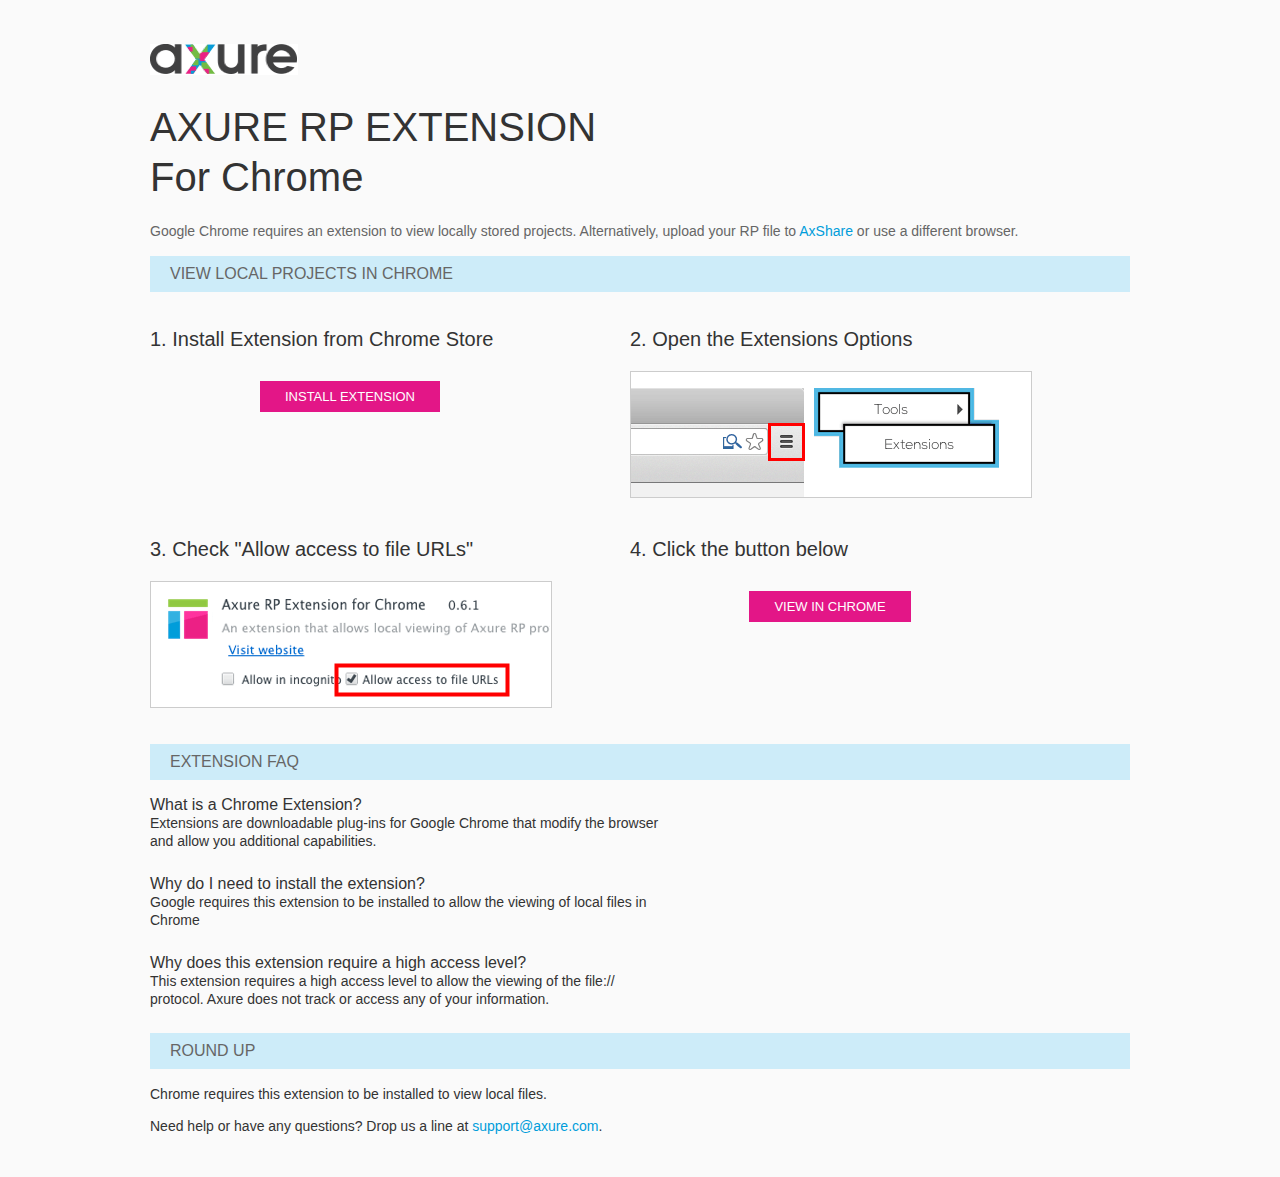
<file: resources/chrome/chrome.html>
<html>
<head>
    <title>Install the Axure RP Chrome Extension</title>
    <style type="text/css">
        *
        {
            font-family: Helvetica, Arial, sans-serif;
        }
        body
        {
            text-align: center;
            background-color: #fafafa;
        }
        p
        {
            font-size: 14px;
            line-height: 18px;
            color: #333333;
        }
        div.container
        {
            width: 980px;
            margin-left: auto;
            margin-right: auto;
            text-align: left;
        }
        a
        {
            text-decoration: none;
            color: #009dda;
        }
        .button
        {
            background: #E31687;
            font: normal 16px Arial, sans-serif;
            color: #FFFFFF;
            padding: 8px 25px 8px 25px;
            border: 0;
            display: inline-block;
            margin-top: 10px;
            text-transform: uppercase;
            font-size: 13px;
        }
        a:hover.button
        {
            opacity: .8;
        }
        div.left
        {
            width: 400px;
            float: left;
            margin-right: 80px;
        }
        div.right
        {
            width: 400px;
            float: left;
        }
        div.buttonContainer
        {
            text-align: center;
        }
        h1
        {
            font-size: 40px;
            color: #333333;
            line-height: 50px;
            margin-bottom: 20px;
            font-weight: normal;
        }
        h2
        {
            font-size: 38px;
            font-weight: normal;
            color: #08639C;
            text-align: center;
        }
        h3
        {
            font-size: 20px;
            color: #333333;
            font-weight: normal;
        }
        .heading
        {
            background-color: #cdecf9;
            height: 36px;
            line-height: 36px;
            padding-left: 20px;
            font-size: 16px;
            color: #666666;
        }
        span.faq
        {
            font-size: 16px;
            font-weight: normal;
            color: #333333;
            display: block;
        }
    </style>
</head>
<body>
    <div class="container">
        <br />
        <br />
        <img src="axure_logo.gif" alt="axure" />
        <br />
        <h1>
            AXURE RP EXTENSION<br />
            For Chrome</h1>
        <p style="font-size: 14px; color: #666666; margin-top: 10px;">
            Google Chrome requires an extension to view locally stored projects. Alternatively,
            upload your RP file to <a href="https://share.axure.com">AxShare</a> or use a different
            browser.</p>
        <h3 class="heading">
            VIEW LOCAL PROJECTS IN CHROME</h3>
        <div class="left">
            <h3>
                1. Install Extension from Chrome Store</h3>
            <div class="buttonContainer">
                <a class="button" href="https://chrome.google.com/webstore/detail/dogkpdfcklifaemcdfbildhcofnopogp"
                    target="_blank">Install Extension</a>
            </div>
        </div>
        <div class="right">
            <h3>
                2. Open the Extensions Options</h3>
            <img src="extensions_menu.gif" alt="extensions" />
        </div>
        <div style="clear: both; height: 20px;">
            &nbsp;</div>
        <div class="left">
            <h3>
                3. Check "Allow access to file URLs"</h3>
            <img src="allow_access.gif" alt="allow access" />
        </div>
        <div class="right">
            <h3>
                4. Click the button below</h3>
            <div class="buttonContainer">
                <a class="button" href="../../start.html">View in Chrome</a>
            </div>
        </div>
        <div style="clear: both; height: 20px;">
        </div>
        <h3 class="heading">
            EXTENSION FAQ</h3>
        <p>
            <span class="faq">What is a Chrome Extension?</span> Extensions are downloadable
            plug-ins for Google Chrome that modify the browser<br />
            and allow you additional capabilities.
        </p>
        <p style="margin-top: 25px;">
            <span class="faq">Why do I need to install the extension?</span> Google requires
            this extension to be installed to allow the viewing of local files in<br />
            Chrome
        </p>
        <p style="margin-top: 25px; margin-bottom: 25px;">
            <span class="faq">Why does this extension require a high access level?</span> This
            extension requires a high access level to allow the viewing of the file://<br />
            protocol. Axure does not track or access any of your information.
        </p>
        <h3 class="heading">
            ROUND UP</h3>
        <p>
            Chrome requires this extension to be installed to view local files.</p>
        <p>
            Need help or have any questions? Drop us a line at <a href="mailto:support@axure.com">
                support@axure.com</a>.
        </p>
        <div style="clear: both; height: 20px;">
        </div>
    </div>
</body>
</html>
</file>
<file: resources/css/axure_rp_page.css>
﻿/* so the window resize fires within a frame in IE7 */
html, body {
    height: 100%;    
}

a {
	color: inherit;
}

p {
	margin: 0px;
}

iframe {
	background: #FFFFFF;
}

/* to match IE with C, FF */
input {
    padding: 1px 0px 1px 0px;
    box-sizing: border-box;
    -moz-box-sizing: border-box;
}

textarea {
    margin: 0px;
    box-sizing: border-box;
    -moz-box-sizing: border-box;
}

div.intcases {
	font-family: arial; 
	font-size: 12px;
    text-align:left; 
	border:1px solid #AAA; 
	background:#FFF none repeat scroll 0% 0%; 
	z-index:9999; 
	visibility:hidden; 
	position:absolute;
    padding: 0px;
    border-radius: 3px;
	white-space: nowrap;
}

div.intcaselink {
	cursor: pointer;
    padding: 3px 8px 3px 8px;
    margin: 5px;
	background:#EEE none repeat scroll 0% 0%; 
	border:1px solid #AAA;
    border-radius: 3px;
}

div.refpageimage {
	position: absolute;
    left: 0px;
    top: 0px;
	font-size: 0px;
	width: 16px;
	height: 16px;
	cursor: pointer;
	background-image: url(images/newwindow.gif);
	background-repeat: no-repeat;
}

div.annnoteimage {
	position: absolute;
    left: 0px;
    top: 0px;
	font-size: 0px;
	width: 16px;
	height: 12px;
	cursor: help;
	background-image: url(images/note.gif);
	background-repeat: no-repeat;
}

div.annnotelabel {
	position: absolute;
    left: 0px;
    top: 0px;
	font-family: Arial;
	font-size: 10px;
	border: 1px solid rgb(166,221,242);
	cursor: help;
	background:rgb(0,157,217) none repeat scroll 0% 0%; 
	padding-left:3px; 
	padding-right:3px;
	white-space: nowrap;
	color: white;
}
 
.annotationName {
	font-size: 13px;
	font-weight: bold;
	margin-bottom: 3px;
	white-space: nowrap;
}

.annotation {
	font-size: 12px;
	padding-left: 2px;
	margin-bottom: 5px;
}

/* this is a fix for the issue where dialogs jump around and takes the text-align from the body */
.dialogFix {
    position:absolute;
    text-align:left;
}


@keyframes pulsate {
  from {
    box-shadow: 0 0 10px #74BA11;
  }
  to {
    box-shadow: 0 0 20px #74BA11;
  }
}

@-webkit-keyframes pulsate {
  from {
    -webkit-box-shadow: 0 0 10px #74BA11;
    box-shadow: 0 0 10px #74BA11;
  }
  to {
    -webkit-box-shadow: 0 0 20px #74BA11;
    box-shadow: 0 0 20px #74BA11;
  }
}
 
@-moz-keyframes pulsate {
  from {
    -moz-box-shadow: 0 0 10px #74BA11;
    box-shadow: 0 0 10px #74BA11;
  }
  to {
    -moz-box-shadow: 0 0 20px #74BA11;
    box-shadow: 0 0 20px #74BA11;
  }
}

.legacyPulsateBorder {
	border: 5px solid #74BA11;
	margin: -5px;
}

.pulsateBorder {
  animation-name: pulsate;
  animation-timing-function: ease-in-out;
  animation-duration: 0.9s;
  animation-iteration-count: infinite;
  animation-direction: alternate;
  
  -webkit-animation-name: pulsate;
  -webkit-animation-timing-function: ease-in-out;
  -webkit-animation-duration: 0.9s;
  -webkit-animation-iteration-count: infinite;
  -webkit-animation-direction: alternate;

  -moz-animation-name: pulsate;
  -moz-animation-timing-function: ease-in-out;
  -moz-animation-duration: 0.9s;
  -moz-animation-iteration-count: infinite;
  -moz-animation-direction: alternate;
}
</file>
<file: data/styles.css>
﻿.ax_形状 {
  font-family:'ArialMT', 'Arial';
  font-weight:400;
  font-style:normal;
  font-size:13px;
  color:#333333;
  text-align:center;
  line-height:normal;
}
.ax_文本 {
  font-family:'ArialMT', 'Arial';
  font-weight:400;
  font-style:normal;
  font-size:13px;
  color:#333333;
  text-align:left;
  line-height:normal;
}
.ax_h1 {
  font-family:'Arial-BoldMT', 'Arial Bold', 'Arial';
  font-weight:700;
  font-style:normal;
  font-size:32px;
  color:#333333;
  text-align:left;
  line-height:normal;
}
.ax_h2 {
  font-family:'Arial-BoldMT', 'Arial Bold', 'Arial';
  font-weight:700;
  font-style:normal;
  font-size:24px;
  color:#333333;
  text-align:left;
  line-height:normal;
}
.ax_h3 {
  font-family:'Arial-BoldMT', 'Arial Bold', 'Arial';
  font-weight:700;
  font-style:normal;
  font-size:18px;
  color:#333333;
  text-align:left;
  line-height:normal;
}
.ax_h4 {
  font-family:'Arial-BoldMT', 'Arial Bold', 'Arial';
  font-weight:700;
  font-style:normal;
  font-size:14px;
  color:#333333;
  text-align:left;
  line-height:normal;
}
.ax_h5 {
  font-family:'Arial-BoldMT', 'Arial Bold', 'Arial';
  font-weight:700;
  font-style:normal;
  font-size:13px;
  color:#333333;
  text-align:left;
  line-height:normal;
}
.ax_h6 {
  font-family:'Arial-BoldMT', 'Arial Bold', 'Arial';
  font-weight:700;
  font-style:normal;
  font-size:10px;
  color:#333333;
  text-align:left;
  line-height:normal;
}
.ax_图片 {
  font-family:'ArialMT', 'Arial';
  font-weight:400;
  font-style:normal;
  font-size:13px;
  color:#000000;
  text-align:center;
  line-height:normal;
}
.ax_文本链接 {
  color:#0000FF;
}
.ax_鼠标悬停文本链接 {
}
.ax_鼠标按下文本链接 {
}
.ax_文本框_单行_ {
  font-family:'ArialMT', 'Arial';
  font-weight:400;
  font-style:normal;
  font-size:13px;
  color:#000000;
  text-align:left;
  line-height:normal;
}
.ax_文本框_多行_ {
  font-family:'ArialMT', 'Arial';
  font-weight:400;
  font-style:normal;
  font-size:13px;
  color:#000000;
  text-align:left;
  line-height:normal;
}
.ax_下拉列表框 {
  font-family:'ArialMT', 'Arial';
  font-weight:400;
  font-style:normal;
  font-size:13px;
  color:#000000;
  text-align:left;
  line-height:normal;
}
.ax_列表选择框 {
  font-family:'ArialMT', 'Arial';
  font-weight:400;
  font-style:normal;
  font-size:13px;
  color:#000000;
  text-align:left;
  line-height:normal;
}
.ax_复选框 {
  font-family:'ArialMT', 'Arial';
  font-weight:400;
  font-style:normal;
  font-size:13px;
  color:#333333;
  text-align:left;
  line-height:normal;
}
.ax_单选框 {
  font-family:'ArialMT', 'Arial';
  font-weight:400;
  font-style:normal;
  font-size:13px;
  color:#333333;
  text-align:left;
  line-height:normal;
}
.ax_流程形状 {
  font-family:'ArialMT', 'Arial';
  font-weight:400;
  font-style:normal;
  font-size:13px;
  color:#333333;
  text-align:center;
  line-height:normal;
}
.ax_树节点 {
  font-family:'ArialMT', 'Arial';
  font-weight:400;
  font-style:normal;
  font-size:13px;
  color:#333333;
  text-align:left;
  line-height:normal;
}
.ax_html_button {
  font-family:'ArialMT', 'Arial';
  font-weight:400;
  font-style:normal;
  font-size:13px;
  color:#000000;
  text-align:center;
  line-height:normal;
}
.ax_hot_spot {
  font-size:13px;
  color:#333333;
  text-align:center;
  line-height:normal;
}
.ax_内部框架 {
  font-size:13px;
  color:#333333;
  text-align:center;
  line-height:normal;
}
.ax_动态面板 {
  font-size:13px;
  color:#333333;
  text-align:center;
  line-height:normal;
}
.ax_编辑选项 {
  font-size:13px;
  color:#333333;
  text-align:center;
  line-height:normal;
}
.ax_中继器 {
  font-family:'ArialMT', 'Arial';
  font-weight:400;
  font-style:normal;
  font-size:13px;
  color:#333333;
  text-align:center;
  line-height:normal;
}
.ax_表格 {
  font-family:'ArialMT', 'Arial';
  font-weight:400;
  font-style:normal;
  font-size:13px;
  color:#333333;
  text-align:center;
  line-height:normal;
}
.ax_表格单元 {
  font-family:'ArialMT', 'Arial';
  font-weight:400;
  font-style:normal;
  font-size:13px;
  color:#333333;
  text-align:left;
  line-height:normal;
}
.ax_菜单 {
  font-size:13px;
  color:#000000;
  text-align:center;
  line-height:normal;
}
.ax_水平线 {
  font-size:13px;
  color:#333333;
  text-align:center;
  line-height:normal;
}
.ax_垂直线 {
  font-size:13px;
  color:#333333;
  text-align:center;
  line-height:normal;
}
.ax_connector {
  font-family:'ArialMT', 'Arial';
  font-weight:400;
  font-style:normal;
  font-size:13px;
  color:#333333;
  text-align:center;
  line-height:normal;
}
</file>
<file: files/homepage/styles.css>
﻿body {
  margin:0px;
  background-image:none;
  position:static;
  left:auto;
  width:830px;
  margin-left:0;
  margin-right:0;
  text-align:left;
}
#base {
  position:absolute;
  z-index:0;
}
#u0 {
  position:absolute;
  left:30px;
  top:40px;
  width:800px;
  height:440px;
}
#u0_img {
  position:absolute;
  left:0px;
  top:0px;
  width:800px;
  height:440px;
}
#u1 {
  position:absolute;
  left:2px;
  top:212px;
  width:796px;
  visibility:hidden;
  word-wrap:break-word;
}
#u2 {
  position:absolute;
  left:30px;
  top:30px;
  width:800px;
  height:500px;
  font-size:18px;
}
#u2_img {
  position:absolute;
  left:0px;
  top:0px;
  width:800px;
  height:500px;
}
#u3 {
  position:absolute;
  left:2px;
  top:242px;
  width:796px;
  visibility:hidden;
  word-wrap:break-word;
}
#u4 {
  position:absolute;
  left:218px;
  top:250px;
  width:105px;
  height:38px;
  font-family:'ArialRoundedMTBold', 'Arial Rounded MT Bold';
  font-weight:400;
  font-style:normal;
  font-size:33px;
}
#u4_img {
  position:absolute;
  left:0px;
  top:0px;
  width:105px;
  height:38px;
}
#u5 {
  position:absolute;
  left:0px;
  top:0px;
  width:105px;
  white-space:nowrap;
}
#u6 {
  position:absolute;
  left:556px;
  top:250px;
  width:68px;
  height:38px;
  font-family:'ArialRoundedMTBold', 'Arial Rounded MT Bold';
  font-weight:400;
  font-style:normal;
  font-size:33px;
}
#u6_img {
  position:absolute;
  left:0px;
  top:0px;
  width:68px;
  height:38px;
}
#u7 {
  position:absolute;
  left:0px;
  top:0px;
  width:68px;
  white-space:nowrap;
}
#u8 {
  position:absolute;
  left:356px;
  top:391px;
  width:177px;
  height:34px;
  font-family:'ArialRoundedMTBold', 'Arial Rounded MT Bold';
  font-weight:400;
  font-style:normal;
  font-size:30px;
}
#u8_img {
  position:absolute;
  left:0px;
  top:0px;
  width:177px;
  height:34px;
}
#u9 {
  position:absolute;
  left:0px;
  top:0px;
  width:177px;
  word-wrap:break-word;
}
#u10 {
  position:absolute;
  left:335px;
  top:111px;
  width:190px;
  height:34px;
  font-family:'ArialRoundedMTBold', 'Arial Rounded MT Bold';
  font-weight:400;
  font-style:normal;
  font-size:30px;
}
#u10_img {
  position:absolute;
  left:0px;
  top:0px;
  width:190px;
  height:34px;
}
#u11 {
  position:absolute;
  left:0px;
  top:0px;
  width:190px;
  white-space:nowrap;
}
#u12 {
  position:absolute;
  left:680px;
  top:62px;
  width:134px;
  height:28px;
  font-family:'STBaoli-SC-Regular', 'Baoli SC';
  font-weight:400;
  font-style:normal;
  font-size:20px;
  color:#666666;
}
#u12_img {
  position:absolute;
  left:0px;
  top:0px;
  width:134px;
  height:28px;
}
#u13 {
  position:absolute;
  left:0px;
  top:0px;
  width:134px;
  white-space:nowrap;
}
#u14 {
  position:absolute;
  left:210px;
  top:190px;
  width:130px;
  height:160px;
  overflow:hidden;
  background-image:url('../../resources/images/transparent.gif');
}
#u15 {
  position:absolute;
  left:524px;
  top:190px;
  width:120px;
  height:160px;
  overflow:hidden;
  background-image:url('../../resources/images/transparent.gif');
}
#u16 {
  position:absolute;
  left:317px;
  top:360px;
  width:216px;
  height:120px;
  overflow:hidden;
  background-image:url('../../resources/images/transparent.gif');
}
#u17 {
  position:absolute;
  left:320px;
  top:62px;
  width:220px;
  height:118px;
  overflow:hidden;
  background-image:url('../../resources/images/transparent.gif');
}
</file>
<file: files/education/styles.css>
﻿body {
  margin:0px;
  background-image:none;
  position:static;
  left:auto;
  width:830px;
  margin-left:0;
  margin-right:0;
  text-align:left;
}
#base {
  position:absolute;
  z-index:0;
}
#u0 {
  position:absolute;
  left:30px;
  top:40px;
  width:800px;
  height:440px;
}
#u0_img {
  position:absolute;
  left:0px;
  top:0px;
  width:800px;
  height:440px;
}
#u1 {
  position:absolute;
  left:2px;
  top:212px;
  width:796px;
  visibility:hidden;
  word-wrap:break-word;
}
#u2 {
  position:absolute;
  left:30px;
  top:40px;
  width:800px;
  height:440px;
  opacity:0.300000011920929;
}
#u2_img {
  position:absolute;
  left:0px;
  top:0px;
  width:800px;
  height:440px;
}
#u3 {
  position:absolute;
  left:2px;
  top:212px;
  width:796px;
  visibility:hidden;
  word-wrap:break-word;
}
#u4 {
  position:absolute;
  left:124px;
  top:225px;
  width:193px;
  height:45px;
  font-family:'PingFangHK-Semibold', 'PingFang HK Semibold', 'PingFang HK';
  font-weight:650;
  font-style:normal;
}
#u4_img {
  position:absolute;
  left:0px;
  top:0px;
  width:193px;
  height:45px;
}
#u5 {
  position:absolute;
  left:0px;
  top:0px;
  width:193px;
  white-space:nowrap;
}
#u6 {
  position:absolute;
  left:136px;
  top:276px;
  width:193px;
  height:33px;
  font-family:'PingFangHK-Semibold', 'PingFang HK Semibold', 'PingFang HK';
  font-weight:650;
  font-style:normal;
}
#u6_img {
  position:absolute;
  left:0px;
  top:0px;
  width:193px;
  height:33px;
}
#u7 {
  position:absolute;
  left:0px;
  top:0px;
  width:193px;
  white-space:nowrap;
}
#u8 {
  position:absolute;
  left:68px;
  top:320px;
  width:330px;
  height:25px;
  font-family:'PingFangHK-Regular', 'PingFang HK';
  font-weight:400;
  font-style:normal;
  font-size:18px;
}
#u8_img {
  position:absolute;
  left:0px;
  top:0px;
  width:330px;
  height:25px;
}
#u9 {
  position:absolute;
  left:0px;
  top:0px;
  width:330px;
  word-wrap:break-word;
}
#u10 {
  position:absolute;
  left:99px;
  top:273px;
  width:32px;
  height:32px;
}
#u10_img {
  position:absolute;
  left:0px;
  top:0px;
  width:32px;
  height:32px;
}
#u11 {
  position:absolute;
  left:2px;
  top:8px;
  width:28px;
  visibility:hidden;
  word-wrap:break-word;
}
#u12 {
  position:absolute;
  left:539px;
  top:225px;
  width:181px;
  height:42px;
  font-family:'PingFangHK-Semibold', 'PingFang HK Semibold', 'PingFang HK';
  font-weight:650;
  font-style:normal;
  font-size:30px;
}
#u12_img {
  position:absolute;
  left:0px;
  top:0px;
  width:181px;
  height:42px;
}
#u13 {
  position:absolute;
  left:0px;
  top:0px;
  width:181px;
  white-space:nowrap;
}
#u14 {
  position:absolute;
  left:564px;
  top:272px;
  width:32px;
  height:32px;
}
#u14_img {
  position:absolute;
  left:0px;
  top:0px;
  width:32px;
  height:32px;
}
#u15 {
  position:absolute;
  left:2px;
  top:8px;
  width:28px;
  visibility:hidden;
  word-wrap:break-word;
}
#u16 {
  position:absolute;
  left:602px;
  top:273px;
  width:97px;
  height:33px;
  font-family:'PingFangHK-Semibold', 'PingFang HK Semibold', 'PingFang HK';
  font-weight:650;
  font-style:normal;
}
#u16_img {
  position:absolute;
  left:0px;
  top:0px;
  width:97px;
  height:33px;
}
#u17 {
  position:absolute;
  left:0px;
  top:0px;
  width:97px;
  white-space:nowrap;
}
#u18 {
  position:absolute;
  left:496px;
  top:320px;
  width:300px;
  height:25px;
  font-family:'PingFangHK-Regular', 'PingFang HK';
  font-weight:400;
  font-style:normal;
  font-size:18px;
}
#u18_img {
  position:absolute;
  left:0px;
  top:0px;
  width:300px;
  height:25px;
}
#u19 {
  position:absolute;
  left:0px;
  top:0px;
  width:300px;
  word-wrap:break-word;
}
#u20 {
  position:absolute;
  left:370px;
  top:30px;
  width:121px;
  height:162px;
  -webkit-transform:rotate(272deg);
  -moz-transform:rotate(272deg);
  -ms-transform:rotate(272deg);
  transform:rotate(272deg);
  opacity:0.800000011920929;
}
#u20_img {
  position:absolute;
  left:0px;
  top:0px;
  width:121px;
  height:162px;
}
#u21 {
  position:absolute;
  left:2px;
  top:73px;
  width:117px;
  visibility:hidden;
  word-wrap:break-word;
}
#u22 {
  position:absolute;
  left:361px;
  top:99px;
  width:45px;
  height:16px;
  font-family:'ArialRoundedMTBold', 'Arial Rounded MT Bold';
  font-weight:400;
  font-style:normal;
  font-size:14px;
  color:#CC6633;
}
#u22_img {
  position:absolute;
  left:0px;
  top:0px;
  width:45px;
  height:16px;
}
#u23 {
  position:absolute;
  left:0px;
  top:0px;
  width:45px;
  white-space:nowrap;
}
#u24 {
  position:absolute;
  left:462px;
  top:94px;
  width:33px;
  height:1px;
  font-family:'ArialRoundedMTBold', 'Arial Rounded MT Bold';
  font-weight:400;
  font-style:normal;
  font-size:16px;
  color:#000066;
}
#u24_img {
  position:absolute;
  left:0px;
  top:0px;
  width:33px;
  height:1px;
}
#u25 {
  position:absolute;
  left:0px;
  top:0px;
  width:33px;
  white-space:nowrap;
}
#u26 {
  position:absolute;
  left:417px;
  top:69px;
  width:30px;
  height:18px;
  font-family:'ArialRoundedMTBold', 'Arial Rounded MT Bold';
  font-weight:400;
  font-style:normal;
  font-size:16px;
  color:#666666;
}
#u26_img {
  position:absolute;
  left:0px;
  top:0px;
  width:30px;
  height:18px;
}
#u27 {
  position:absolute;
  left:0px;
  top:0px;
  width:30px;
  white-space:nowrap;
}
#u28 {
  position:absolute;
  left:415px;
  top:130px;
  width:31px;
  height:24px;
}
#u28_img {
  position:absolute;
  left:0px;
  top:0px;
  width:31px;
  height:24px;
}
#u29 {
  position:absolute;
  left:2px;
  top:4px;
  width:27px;
  visibility:hidden;
  word-wrap:break-word;
}
#u30 {
  position:absolute;
  left:347px;
  top:80px;
  width:60px;
  height:52px;
  overflow:hidden;
  background-image:url('../../resources/images/transparent.gif');
}
#u31 {
  position:absolute;
  left:407px;
  top:53px;
  width:45px;
  height:50px;
  overflow:hidden;
  background-image:url('../../resources/images/transparent.gif');
}
#u32 {
  position:absolute;
  left:454px;
  top:78px;
  width:50px;
  height:50px;
  overflow:hidden;
  background-image:url('../../resources/images/transparent.gif');
}
#u33 {
  position:absolute;
  left:406px;
  top:117px;
  width:50px;
  height:50px;
  overflow:hidden;
  background-image:url('../../resources/images/transparent.gif');
}
</file>
<file: files/experience/styles.css>
﻿body {
  margin:0px;
  background-image:none;
  position:static;
  left:auto;
  width:879px;
  margin-left:0;
  margin-right:0;
  text-align:left;
}
#base {
  position:absolute;
  z-index:0;
}
#u0 {
  position:absolute;
  left:30px;
  top:40px;
  width:800px;
  height:440px;
  font-family:'PingFangTC-Regular', 'PingFang TC';
  font-weight:400;
  font-style:normal;
}
#u0_img {
  position:absolute;
  left:0px;
  top:0px;
  width:800px;
  height:440px;
}
#u1 {
  position:absolute;
  left:2px;
  top:212px;
  width:796px;
  visibility:hidden;
  word-wrap:break-word;
}
#u2 {
  position:absolute;
  left:30px;
  top:40px;
  width:800px;
  height:440px;
  opacity:0.300000011920929;
  font-family:'PingFangTC-Regular', 'PingFang TC';
  font-weight:400;
  font-style:normal;
}
#u2_img {
  position:absolute;
  left:0px;
  top:0px;
  width:800px;
  height:440px;
}
#u3 {
  position:absolute;
  left:2px;
  top:212px;
  width:796px;
  visibility:hidden;
  word-wrap:break-word;
}
#u4 {
  position:absolute;
  left:40px;
  top:166px;
  width:778px;
  height:70px;
  font-family:'PingFangTC-Regular', 'PingFang TC';
  font-weight:400;
  font-style:normal;
}
#u4_img {
  position:absolute;
  left:0px;
  top:0px;
  width:778px;
  height:70px;
}
#u5 {
  position:absolute;
  left:2px;
  top:27px;
  width:774px;
  visibility:hidden;
  word-wrap:break-word;
}
#u6 {
  position:absolute;
  left:70px;
  top:126px;
  width:140px;
  height:80px;
  font-family:'PingFangTC-Semibold', 'PingFang TC Semibold', 'PingFang TC';
  font-weight:650;
  font-style:normal;
  font-size:14px;
  line-height:20px;
}
#u6_img {
  position:absolute;
  left:0px;
  top:0px;
  width:140px;
  height:80px;
}
#u7 {
  position:absolute;
  left:0px;
  top:0px;
  width:140px;
  word-wrap:break-word;
}
#u8 {
  position:absolute;
  left:260px;
  top:96px;
  width:180px;
  height:80px;
  font-family:'PingFangTC-Semibold', 'PingFang TC Semibold', 'PingFang TC';
  font-weight:650;
  font-style:normal;
  font-size:14px;
  line-height:20px;
}
#u8_img {
  position:absolute;
  left:0px;
  top:0px;
  width:180px;
  height:80px;
}
#u9 {
  position:absolute;
  left:0px;
  top:0px;
  width:180px;
  word-wrap:break-word;
}
#u10 {
  position:absolute;
  left:460px;
  top:122px;
  width:190px;
  height:80px;
  font-family:'PingFangTC-Semibold', 'PingFang TC Semibold', 'PingFang TC';
  font-weight:650;
  font-style:normal;
  line-height:20px;
}
#u10_img {
  position:absolute;
  left:0px;
  top:0px;
  width:190px;
  height:80px;
}
#u11 {
  position:absolute;
  left:0px;
  top:0px;
  width:190px;
  word-wrap:break-word;
}
#u12 {
  position:absolute;
  left:684px;
  top:145px;
  width:120px;
  height:80px;
  font-family:'PingFangTC-Semibold', 'PingFang TC Semibold', 'PingFang TC';
  font-weight:650;
  font-style:normal;
  font-size:14px;
  line-height:20px;
}
#u12_img {
  position:absolute;
  left:0px;
  top:0px;
  width:120px;
  height:80px;
}
#u13 {
  position:absolute;
  left:0px;
  top:0px;
  width:120px;
  word-wrap:break-word;
}
#u14 {
  position:absolute;
  left:303px;
  top:258px;
  width:260px;
  height:168px;
  font-family:'PingFangTC-Regular', 'PingFang TC';
  font-weight:400;
  font-style:normal;
  line-height:28px;
}
#u14_img {
  position:absolute;
  left:0px;
  top:0px;
  width:260px;
  height:168px;
}
#u15 {
  position:absolute;
  left:0px;
  top:0px;
  width:260px;
  word-wrap:break-word;
}
#u16 {
  position:absolute;
  left:50px;
  top:263px;
  width:250px;
  height:168px;
  font-family:'PingFangTC-Regular', 'PingFang TC';
  font-weight:400;
  font-style:normal;
  line-height:28px;
}
#u16_img {
  position:absolute;
  left:0px;
  top:0px;
  width:250px;
  height:168px;
}
#u17 {
  position:absolute;
  left:0px;
  top:0px;
  width:250px;
  word-wrap:break-word;
}
#u18 {
  position:absolute;
  left:579px;
  top:257px;
  width:300px;
  height:140px;
  font-family:'PingFangTC-Regular', 'PingFang TC';
  font-style:normal;
  line-height:28px;
}
#u18_img {
  position:absolute;
  left:0px;
  top:0px;
  width:300px;
  height:140px;
}
#u19 {
  position:absolute;
  left:0px;
  top:0px;
  width:300px;
  word-wrap:break-word;
}
#u20 {
  position:absolute;
  left:756px;
  top:50px;
  width:54px;
  height:59px;
  font-family:'PingFangTC-Regular', 'PingFang TC';
  font-weight:400;
  font-style:normal;
}
#u20_img {
  position:absolute;
  left:0px;
  top:0px;
  width:54px;
  height:59px;
}
#u21 {
  position:absolute;
  left:2px;
  top:22px;
  width:50px;
  visibility:hidden;
  word-wrap:break-word;
}
#u22 {
  position:absolute;
  left:767px;
  top:65px;
  width:31px;
  height:24px;
  font-family:'PingFangTC-Regular', 'PingFang TC';
  font-weight:400;
  font-style:normal;
}
#u22_img {
  position:absolute;
  left:0px;
  top:0px;
  width:31px;
  height:24px;
}
#u23 {
  position:absolute;
  left:2px;
  top:4px;
  width:27px;
  visibility:hidden;
  word-wrap:break-word;
}
#u24 {
  position:absolute;
  left:758px;
  top:54px;
  width:50px;
  height:50px;
  overflow:hidden;
  background-image:url('../../resources/images/transparent.gif');
}
</file>
<file: files/profile/styles.css>
﻿body {
  margin:0px;
  background-image:none;
  position:static;
  left:auto;
  width:830px;
  margin-left:0;
  margin-right:0;
  text-align:left;
}
#base {
  position:absolute;
  z-index:0;
}
#u0 {
  position:absolute;
  left:30px;
  top:40px;
  width:800px;
  height:440px;
}
#u0_img {
  position:absolute;
  left:0px;
  top:0px;
  width:800px;
  height:440px;
}
#u1 {
  position:absolute;
  left:2px;
  top:212px;
  width:796px;
  visibility:hidden;
  word-wrap:break-word;
}
#u2 {
  position:absolute;
  left:30px;
  top:40px;
  width:800px;
  height:440px;
  opacity:0.300000011920929;
}
#u2_img {
  position:absolute;
  left:0px;
  top:0px;
  width:800px;
  height:440px;
}
#u3 {
  position:absolute;
  left:2px;
  top:212px;
  width:796px;
  visibility:hidden;
  word-wrap:break-word;
}
#u4 {
  position:absolute;
  left:110px;
  top:139px;
  width:145px;
  height:67px;
  opacity:0.800000011920929;
  font-family:'PingFangTC-Semibold', 'PingFang TC Semibold', 'PingFang TC';
  font-weight:650;
  font-style:normal;
  font-size:48px;
  color:#000066;
}
#u4_img {
  position:absolute;
  left:0px;
  top:0px;
  width:145px;
  height:67px;
}
#u5 {
  position:absolute;
  left:0px;
  top:0px;
  width:145px;
  white-space:nowrap;
}
#u6 {
  position:absolute;
  left:124px;
  top:208px;
  width:118px;
  height:42px;
  opacity:0.699999988079071;
  font-family:'ArialRoundedMTBold', 'Arial Rounded MT Bold';
  font-weight:400;
  font-style:normal;
  font-size:36px;
  color:#000066;
}
#u6_img {
  position:absolute;
  left:0px;
  top:0px;
  width:118px;
  height:42px;
}
#u7 {
  position:absolute;
  left:0px;
  top:0px;
  width:118px;
  white-space:nowrap;
}
#u8 {
  position:absolute;
  left:270px;
  top:183px;
  width:300px;
  height:16px;
}
#u8_img {
  position:absolute;
  left:0px;
  top:0px;
  width:300px;
  height:16px;
}
#u9 {
  position:absolute;
  left:0px;
  top:0px;
  width:300px;
  visibility:hidden;
  word-wrap:break-word;
}
#u10 {
  position:absolute;
  left:326px;
  top:141px;
  width:300px;
  height:252px;
  font-family:'PingFangHK-Regular', 'PingFang HK';
  font-weight:400;
  font-style:normal;
  font-size:20px;
  color:#666666;
}
#u10_img {
  position:absolute;
  left:0px;
  top:0px;
  width:300px;
  height:252px;
}
#u11 {
  position:absolute;
  left:0px;
  top:0px;
  width:300px;
  word-wrap:break-word;
}
#u12 {
  position:absolute;
  left:285px;
  top:141px;
  width:23px;
  height:23px;
}
#u12_img {
  position:absolute;
  left:0px;
  top:0px;
  width:23px;
  height:23px;
}
#u13 {
  position:absolute;
  left:2px;
  top:4px;
  width:19px;
  visibility:hidden;
  word-wrap:break-word;
}
#u14 {
  position:absolute;
  left:284px;
  top:199px;
  width:26px;
  height:21px;
}
#u14_img {
  position:absolute;
  left:0px;
  top:0px;
  width:26px;
  height:21px;
}
#u15 {
  position:absolute;
  left:2px;
  top:2px;
  width:22px;
  visibility:hidden;
  word-wrap:break-word;
}
#u16 {
  position:absolute;
  left:286px;
  top:256px;
  width:21px;
  height:23px;
  opacity:0.899999976158142;
}
#u16_img {
  position:absolute;
  left:0px;
  top:0px;
  width:21px;
  height:23px;
}
#u17 {
  position:absolute;
  left:2px;
  top:4px;
  width:17px;
  visibility:hidden;
  word-wrap:break-word;
}
#u18 {
  position:absolute;
  left:284px;
  top:310px;
  width:23px;
  height:23px;
  opacity:0.800000011920929;
}
#u18_img {
  position:absolute;
  left:0px;
  top:0px;
  width:23px;
  height:23px;
}
#u19 {
  position:absolute;
  left:2px;
  top:4px;
  width:19px;
  visibility:hidden;
  word-wrap:break-word;
}
#u20 {
  position:absolute;
  left:284px;
  top:370px;
  width:23px;
  height:20px;
}
#u20_img {
  position:absolute;
  left:0px;
  top:0px;
  width:23px;
  height:20px;
}
#u21 {
  position:absolute;
  left:2px;
  top:2px;
  width:19px;
  visibility:hidden;
  word-wrap:break-word;
}
#u22 {
  position:absolute;
  left:690px;
  top:55px;
  width:127px;
  height:144px;
  opacity:0.800000011920929;
}
#u22_img {
  position:absolute;
  left:0px;
  top:0px;
  width:127px;
  height:144px;
}
#u23 {
  position:absolute;
  left:2px;
  top:64px;
  width:123px;
  visibility:hidden;
  word-wrap:break-word;
}
#u24 {
  position:absolute;
  left:741px;
  top:75px;
  width:32px;
  height:18px;
  font-family:'ArialRoundedMTBold', 'Arial Rounded MT Bold';
  font-weight:400;
  font-style:normal;
  font-size:16px;
  color:#CC6633;
}
#u24_img {
  position:absolute;
  left:0px;
  top:0px;
  width:32px;
  height:18px;
}
#u25 {
  position:absolute;
  left:0px;
  top:0px;
  width:32px;
  white-space:nowrap;
}
#u26 {
  position:absolute;
  left:774px;
  top:117px;
  width:30px;
  height:18px;
  font-family:'ArialRoundedMTBold', 'Arial Rounded MT Bold';
  font-weight:400;
  font-style:normal;
  font-size:16px;
  color:#666666;
}
#u26_img {
  position:absolute;
  left:0px;
  top:0px;
  width:30px;
  height:18px;
}
#u27 {
  position:absolute;
  left:0px;
  top:0px;
  width:30px;
  white-space:nowrap;
}
#u28 {
  position:absolute;
  left:749px;
  top:160px;
  width:33px;
  height:18px;
  font-family:'ArialRoundedMTBold', 'Arial Rounded MT Bold';
  font-weight:400;
  font-style:normal;
  font-size:16px;
  color:#000066;
}
#u28_img {
  position:absolute;
  left:0px;
  top:0px;
  width:33px;
  height:18px;
}
#u29 {
  position:absolute;
  left:0px;
  top:0px;
  width:33px;
  white-space:nowrap;
}
#u30 {
  position:absolute;
  left:704px;
  top:116px;
  width:31px;
  height:24px;
}
#u30_img {
  position:absolute;
  left:0px;
  top:0px;
  width:31px;
  height:24px;
}
#u31 {
  position:absolute;
  left:2px;
  top:4px;
  width:27px;
  visibility:hidden;
  word-wrap:break-word;
}
#u32 {
  position:absolute;
  left:694px;
  top:103px;
  width:50px;
  height:50px;
  overflow:hidden;
  background-image:url('../../resources/images/transparent.gif');
}
#u33 {
  position:absolute;
  left:728px;
  top:55px;
  width:50px;
  height:50px;
  overflow:hidden;
  background-image:url('../../resources/images/transparent.gif');
}
#u34 {
  position:absolute;
  left:764px;
  top:105px;
  width:50px;
  height:35px;
  overflow:hidden;
  background-image:url('../../resources/images/transparent.gif');
}
#u35 {
  position:absolute;
  left:740px;
  top:149px;
  width:50px;
  height:50px;
  overflow:hidden;
  background-image:url('../../resources/images/transparent.gif');
}
</file>
<file: files/skill/styles.css>
﻿body {
  margin:0px;
  background-image:none;
  position:static;
  left:auto;
  width:830px;
  margin-left:0;
  margin-right:0;
  text-align:left;
}
#base {
  position:absolute;
  z-index:0;
}
#u0 {
  position:absolute;
  left:30px;
  top:40px;
  width:800px;
  height:440px;
}
#u0_img {
  position:absolute;
  left:0px;
  top:0px;
  width:800px;
  height:440px;
}
#u1 {
  position:absolute;
  left:2px;
  top:212px;
  width:796px;
  visibility:hidden;
  word-wrap:break-word;
}
#u2 {
  position:absolute;
  left:30px;
  top:40px;
  width:800px;
  height:440px;
  opacity:0.300000011920929;
}
#u2_img {
  position:absolute;
  left:0px;
  top:0px;
  width:800px;
  height:440px;
}
#u3 {
  position:absolute;
  left:2px;
  top:212px;
  width:796px;
  visibility:hidden;
  word-wrap:break-word;
}
#u4 {
  position:absolute;
  left:72px;
  top:71px;
  width:48px;
  height:48px;
}
#u4_img {
  position:absolute;
  left:0px;
  top:0px;
  width:48px;
  height:48px;
}
#u5 {
  position:absolute;
  left:2px;
  top:16px;
  width:44px;
  visibility:hidden;
  word-wrap:break-word;
}
#u6 {
  position:absolute;
  left:141px;
  top:81px;
  width:211px;
  height:28px;
  font-family:'Arial-BoldItalicMT', 'Arial Bold Italic', 'Arial';
  font-weight:700;
  font-style:italic;
}
#u6_img {
  position:absolute;
  left:0px;
  top:0px;
  width:211px;
  height:28px;
}
#u7 {
  position:absolute;
  left:0px;
  top:0px;
  width:211px;
  white-space:nowrap;
}
#u8 {
  position:absolute;
  left:132px;
  top:239px;
  width:35px;
  height:35px;
}
#u8_img {
  position:absolute;
  left:0px;
  top:0px;
  width:35px;
  height:35px;
}
#u9 {
  position:absolute;
  left:2px;
  top:10px;
  width:31px;
  visibility:hidden;
  word-wrap:break-word;
}
#u10 {
  position:absolute;
  left:469px;
  top:152px;
  width:35px;
  height:35px;
}
#u10_img {
  position:absolute;
  left:0px;
  top:0px;
  width:35px;
  height:35px;
}
#u11 {
  position:absolute;
  left:2px;
  top:10px;
  width:31px;
  visibility:hidden;
  word-wrap:break-word;
}
#u12 {
  position:absolute;
  left:212px;
  top:239px;
  width:45px;
  height:45px;
}
#u12_img {
  position:absolute;
  left:0px;
  top:0px;
  width:45px;
  height:45px;
}
#u13 {
  position:absolute;
  left:2px;
  top:14px;
  width:41px;
  visibility:hidden;
  word-wrap:break-word;
}
#u14 {
  position:absolute;
  left:388px;
  top:239px;
  width:40px;
  height:40px;
}
#u14_img {
  position:absolute;
  left:0px;
  top:0px;
  width:40px;
  height:40px;
}
#u15 {
  position:absolute;
  left:2px;
  top:12px;
  width:36px;
  visibility:hidden;
  word-wrap:break-word;
}
#u16 {
  position:absolute;
  left:300px;
  top:149px;
  width:40px;
  height:40px;
}
#u16_img {
  position:absolute;
  left:0px;
  top:0px;
  width:40px;
  height:40px;
}
#u17 {
  position:absolute;
  left:2px;
  top:12px;
  width:36px;
  visibility:hidden;
  word-wrap:break-word;
}
#u18 {
  position:absolute;
  left:303px;
  top:240px;
  width:40px;
  height:40px;
}
#u18_img {
  position:absolute;
  left:0px;
  top:0px;
  width:40px;
  height:40px;
}
#u19 {
  position:absolute;
  left:2px;
  top:12px;
  width:36px;
  visibility:hidden;
  word-wrap:break-word;
}
#u20 {
  position:absolute;
  left:383px;
  top:149px;
  width:40px;
  height:40px;
}
#u20_img {
  position:absolute;
  left:0px;
  top:0px;
  width:40px;
  height:40px;
}
#u21 {
  position:absolute;
  left:2px;
  top:12px;
  width:36px;
  visibility:hidden;
  word-wrap:break-word;
}
#u22 {
  position:absolute;
  left:130px;
  top:149px;
  width:40px;
  height:40px;
}
#u22_img {
  position:absolute;
  left:0px;
  top:0px;
  width:40px;
  height:40px;
}
#u23 {
  position:absolute;
  left:2px;
  top:12px;
  width:36px;
  visibility:hidden;
  word-wrap:break-word;
}
#u24 {
  position:absolute;
  left:213px;
  top:149px;
  width:40px;
  height:40px;
}
#u24_img {
  position:absolute;
  left:0px;
  top:0px;
  width:40px;
  height:40px;
}
#u25 {
  position:absolute;
  left:2px;
  top:12px;
  width:36px;
  visibility:hidden;
  word-wrap:break-word;
}
#u26 {
  position:absolute;
  left:449px;
  top:199px;
  width:86px;
  height:15px;
  font-family:'Arial-BoldMT', 'Arial Bold', 'Arial';
  font-weight:700;
  font-style:normal;
}
#u26_img {
  position:absolute;
  left:0px;
  top:0px;
  width:86px;
  height:15px;
}
#u27 {
  position:absolute;
  left:0px;
  top:0px;
  width:86px;
  white-space:nowrap;
}
#u28 {
  position:absolute;
  left:133px;
  top:199px;
  width:34px;
  height:15px;
  font-family:'Arial-BoldMT', 'Arial Bold', 'Arial';
  font-weight:700;
  font-style:normal;
}
#u28_img {
  position:absolute;
  left:0px;
  top:0px;
  width:34px;
  height:15px;
}
#u29 {
  position:absolute;
  left:0px;
  top:0px;
  width:34px;
  white-space:nowrap;
}
#u30 {
  position:absolute;
  left:217px;
  top:199px;
  width:35px;
  height:15px;
  font-family:'Arial-BoldMT', 'Arial Bold', 'Arial';
  font-weight:700;
  font-style:normal;
}
#u30_img {
  position:absolute;
  left:0px;
  top:0px;
  width:35px;
  height:15px;
}
#u31 {
  position:absolute;
  left:0px;
  top:0px;
  width:35px;
  white-space:nowrap;
}
#u32 {
  position:absolute;
  left:307px;
  top:199px;
  width:27px;
  height:15px;
  font-family:'Arial-BoldMT', 'Arial Bold', 'Arial';
  font-weight:700;
  font-style:normal;
}
#u32_img {
  position:absolute;
  left:0px;
  top:0px;
  width:27px;
  height:15px;
}
#u33 {
  position:absolute;
  left:0px;
  top:0px;
  width:27px;
  white-space:nowrap;
}
#u34 {
  position:absolute;
  left:387px;
  top:199px;
  width:33px;
  height:15px;
  font-family:'Arial-BoldMT', 'Arial Bold', 'Arial';
  font-weight:700;
  font-style:normal;
}
#u34_img {
  position:absolute;
  left:0px;
  top:0px;
  width:33px;
  height:15px;
}
#u35 {
  position:absolute;
  left:0px;
  top:0px;
  width:33px;
  white-space:nowrap;
}
#u36 {
  position:absolute;
  left:131px;
  top:285px;
  width:37px;
  height:15px;
  font-family:'Arial-BoldMT', 'Arial Bold', 'Arial';
  font-weight:700;
  font-style:normal;
}
#u36_img {
  position:absolute;
  left:0px;
  top:0px;
  width:37px;
  height:15px;
}
#u37 {
  position:absolute;
  left:0px;
  top:0px;
  width:37px;
  white-space:nowrap;
}
#u38 {
  position:absolute;
  left:196px;
  top:285px;
  width:74px;
  height:15px;
  font-family:'Arial-BoldMT', 'Arial Bold', 'Arial';
  font-weight:700;
  font-style:normal;
}
#u38_img {
  position:absolute;
  left:0px;
  top:0px;
  width:74px;
  height:15px;
}
#u39 {
  position:absolute;
  left:0px;
  top:0px;
  width:74px;
  white-space:nowrap;
}
#u40 {
  position:absolute;
  left:289px;
  top:285px;
  width:69px;
  height:15px;
  font-family:'Arial-BoldMT', 'Arial Bold', 'Arial';
  font-weight:700;
  font-style:normal;
}
#u40_img {
  position:absolute;
  left:0px;
  top:0px;
  width:69px;
  height:15px;
}
#u41 {
  position:absolute;
  left:0px;
  top:0px;
  width:69px;
  white-space:nowrap;
}
#u42 {
  position:absolute;
  left:371px;
  top:285px;
  width:85px;
  height:15px;
  font-family:'Arial-BoldMT', 'Arial Bold', 'Arial';
  font-weight:700;
  font-style:normal;
}
#u42_img {
  position:absolute;
  left:0px;
  top:0px;
  width:85px;
  height:15px;
}
#u43 {
  position:absolute;
  left:0px;
  top:0px;
  width:85px;
  white-space:nowrap;
}
#u44 {
  position:absolute;
  left:699px;
  top:297px;
  width:50px;
  height:50px;
}
#u44_img {
  position:absolute;
  left:0px;
  top:0px;
  width:50px;
  height:50px;
}
#u45 {
  position:absolute;
  left:2px;
  top:17px;
  width:46px;
  visibility:hidden;
  word-wrap:break-word;
}
#u46 {
  position:absolute;
  left:528px;
  top:308px;
  width:138px;
  height:28px;
  font-family:'Arial-BoldItalicMT', 'Arial Bold Italic', 'Arial';
  font-weight:700;
  font-style:italic;
}
#u46_img {
  position:absolute;
  left:0px;
  top:0px;
  width:138px;
  height:28px;
}
#u47 {
  position:absolute;
  left:0px;
  top:0px;
  width:138px;
  white-space:nowrap;
}
#u48 {
  position:absolute;
  left:525px;
  top:350px;
  width:25px;
  height:107px;
  font-family:'PingFangHK-Semibold', 'PingFang HK Semibold', 'PingFang HK';
  font-weight:650;
  font-style:normal;
  font-size:18px;
  color:#000066;
}
#u48_img {
  position:absolute;
  left:0px;
  top:0px;
  width:25px;
  height:107px;
}
#u49 {
  position:absolute;
  left:0px;
  top:0px;
  width:25px;
  word-wrap:break-word;
}
#u50 {
  position:absolute;
  left:391px;
  top:350px;
  width:24px;
  height:125px;
  font-family:'PingFangHK-Semibold', 'PingFang HK Semibold', 'PingFang HK';
  font-weight:650;
  font-style:normal;
  font-size:18px;
  color:#000066;
}
#u50_img {
  position:absolute;
  left:0px;
  top:0px;
  width:24px;
  height:125px;
}
#u51 {
  position:absolute;
  left:0px;
  top:0px;
  width:24px;
  word-wrap:break-word;
}
#u52 {
  position:absolute;
  left:457px;
  top:350px;
  width:29px;
  height:125px;
  font-family:'PingFangHK-Semibold', 'PingFang HK Semibold', 'PingFang HK';
  font-weight:650;
  font-style:normal;
  font-size:18px;
  color:#000066;
}
#u52_img {
  position:absolute;
  left:0px;
  top:0px;
  width:29px;
  height:125px;
}
#u53 {
  position:absolute;
  left:0px;
  top:0px;
  width:29px;
  word-wrap:break-word;
}
#u54 {
  position:absolute;
  left:260px;
  top:350px;
  width:20px;
  height:125px;
  font-family:'PingFangHK-Semibold', 'PingFang HK Semibold', 'PingFang HK';
  font-weight:650;
  font-style:normal;
  font-size:18px;
  color:#000066;
}
#u54_img {
  position:absolute;
  left:0px;
  top:0px;
  width:20px;
  height:125px;
}
#u55 {
  position:absolute;
  left:0px;
  top:0px;
  width:20px;
  word-wrap:break-word;
}
#u56 {
  position:absolute;
  left:189px;
  top:352px;
  width:28px;
  height:100px;
  font-family:'PingFangHK-Semibold', 'PingFang HK Semibold', 'PingFang HK';
  font-weight:650;
  font-style:normal;
  font-size:18px;
  color:#000066;
}
#u56_img {
  position:absolute;
  left:0px;
  top:0px;
  width:28px;
  height:100px;
}
#u57 {
  position:absolute;
  left:0px;
  top:0px;
  width:28px;
  word-wrap:break-word;
}
#u58 {
  position:absolute;
  left:323px;
  top:350px;
  width:20px;
  height:125px;
  font-family:'PingFangHK-Semibold', 'PingFang HK Semibold', 'PingFang HK';
  font-weight:650;
  font-style:normal;
  font-size:18px;
  color:#000066;
}
#u58_img {
  position:absolute;
  left:0px;
  top:0px;
  width:20px;
  height:125px;
}
#u59 {
  position:absolute;
  left:0px;
  top:0px;
  width:20px;
  word-wrap:break-word;
}
#u60 {
  position:absolute;
  left:690px;
  top:55px;
  width:127px;
  height:144px;
  opacity:0.800000011920929;
}
#u60_img {
  position:absolute;
  left:0px;
  top:0px;
  width:127px;
  height:144px;
}
#u61 {
  position:absolute;
  left:2px;
  top:64px;
  width:123px;
  visibility:hidden;
  word-wrap:break-word;
}
#u62 {
  position:absolute;
  left:743px;
  top:160px;
  width:45px;
  height:16px;
  font-family:'ArialRoundedMTBold', 'Arial Rounded MT Bold';
  font-weight:400;
  font-style:normal;
  font-size:14px;
  color:#000066;
}
#u62_img {
  position:absolute;
  left:0px;
  top:0px;
  width:45px;
  height:16px;
}
#u63 {
  position:absolute;
  left:0px;
  top:0px;
  width:45px;
  white-space:nowrap;
}
#u64 {
  position:absolute;
  left:466px;
  top:239px;
  width:40px;
  height:40px;
}
#u64_img {
  position:absolute;
  left:0px;
  top:0px;
  width:40px;
  height:40px;
}
#u65 {
  position:absolute;
  left:2px;
  top:12px;
  width:36px;
  visibility:hidden;
  word-wrap:break-word;
}
#u66 {
  position:absolute;
  left:464px;
  top:285px;
  width:44px;
  height:15px;
  font-family:'Arial-BoldMT', 'Arial Bold', 'Arial';
  font-weight:700;
  font-style:normal;
}
#u66_img {
  position:absolute;
  left:0px;
  top:0px;
  width:44px;
  height:15px;
}
#u67 {
  position:absolute;
  left:0px;
  top:0px;
  width:44px;
  white-space:nowrap;
}
#u68 {
  position:absolute;
  left:704px;
  top:116px;
  width:31px;
  height:24px;
}
#u68_img {
  position:absolute;
  left:0px;
  top:0px;
  width:31px;
  height:24px;
}
#u69 {
  position:absolute;
  left:2px;
  top:4px;
  width:27px;
  visibility:hidden;
  word-wrap:break-word;
}
#u70 {
  position:absolute;
  left:741px;
  top:75px;
  width:32px;
  height:18px;
  font-family:'ArialRoundedMTBold', 'Arial Rounded MT Bold';
  font-weight:400;
  font-style:normal;
  font-size:16px;
  color:#CC6633;
}
#u70_img {
  position:absolute;
  left:0px;
  top:0px;
  width:32px;
  height:18px;
}
#u71 {
  position:absolute;
  left:0px;
  top:0px;
  width:32px;
  white-space:nowrap;
}
#u72 {
  position:absolute;
  left:774px;
  top:117px;
  width:30px;
  height:18px;
  font-family:'ArialRoundedMTBold', 'Arial Rounded MT Bold';
  font-weight:400;
  font-style:normal;
  font-size:16px;
  color:#666666;
}
#u72_img {
  position:absolute;
  left:0px;
  top:0px;
  width:30px;
  height:18px;
}
#u73 {
  position:absolute;
  left:0px;
  top:0px;
  width:30px;
  white-space:nowrap;
}
#u74 {
  position:absolute;
  left:694px;
  top:103px;
  width:55px;
  height:47px;
  overflow:hidden;
  background-image:url('../../resources/images/transparent.gif');
}
#u75 {
  position:absolute;
  left:728px;
  top:55px;
  width:50px;
  height:50px;
  overflow:hidden;
  background-image:url('../../resources/images/transparent.gif');
}
#u76 {
  position:absolute;
  left:770px;
  top:105px;
  width:47px;
  height:35px;
  overflow:hidden;
  background-image:url('../../resources/images/transparent.gif');
}
#u77 {
  position:absolute;
  left:738px;
  top:149px;
  width:50px;
  height:50px;
  overflow:hidden;
  background-image:url('../../resources/images/transparent.gif');
}
</file>
<file: resources/css/default.css>
﻿body {
  font-family : Helvetica, Arial, Sans-Serif;
  background-color: #B9B9B9;
  overflow:hidden;
}
a {
  cursor: pointer;
}
#maximizePanelContainer {
  font-size: 4px;
  position:absolute;
  left: 0px;
  top: 0px;
  width: 15px;
  height: 13px;
  overflow: visible;
  z-index: 1000;
}
.maximizePanel {
  position:absolute;
  left: 0px;
  top: 0px;
  width: 20px;
  height: 20px;
  margin: 2px 0px 0px 1px;
  background: url('../images/261_expand_12rollover1.png') no-repeat;
  cursor: pointer;
}
.maximizePanelOver {
  background: url('../images/261_expand_12rollover2.png') no-repeat;    
}

#interfaceControlFrameMinimizeContainer {
  position:relative;
  font-size: 2px; /*for IE*/
  text-align: right;
  z-index: 100;
    height: 20px;
}
#interfaceControlFrameMinimizeContainer a 
{
    display: inline-block;
    width: 15px;
    height: 20px;
  font-size: 2px;
  background: url('../images/260_collapse_12rollover1.png') no-repeat;
  text-decoration: none;
  margin: 5px 5px 0px 0px;
}
#interfaceControlFrame {
    margin: 0px;
}
#interfaceControlFrameMinimizeContainer a:hover {
  background: url('../images/260_collapse_12rollover2.png') no-repeat;
}
#interfaceControlFrameCloseContainer {
    display: inline;
    width: 15px;
    height: 20px;
    font-size: 2px;
    margin: 5px 2px 0px 0px;
}
#interfaceControlFrameCloseContainer a 
{
  background: url('../images/259_close_12rollover1.png') no-repeat;
    margin: 0px;
  text-decoration: none;
}
#interfaceControlFrameCloseContainer a:hover 
{
  background: url('../images/259_close_12rollover2.png') no-repeat;
}
#interfaceControlFrameHeader li {
    display: inline;
}
#interfaceControlFrameHeader a {
  outline: none;
  padding: 3px 10px 3px 10px;
  margin-right: 1px;
  text-decoration: none;
  color: #575757;
  white-space: nowrap;
  background-color: #D3D3D3;
}
#interfaceControlFrameHeader a:link {}
#interfaceControlFrameHeader a:hover {
  color: #000000;
}
#interfaceControlFrameHeader a.selected {
  background-color: White;
  font-weight:bold;
  padding: 3px 10px 4px 10px;
}
#interfaceControlFrameHeaderContainer {
  overflow: visible;
  width: 250px;
}
#interfaceControlFrameHeader {
  position:relative;
  list-style: none;
  padding : 4px 0px 4px 0px;
  font-size: 11px;
  z-index: 50;
}
#interfaceControlFrameContainer {
  position: absolute;
  background-color: White;
  overflow: hidden;
  width: 100%;
  /*height:100%;*/
}

#interfaceControlFrameLogoContainer {
  background-color: White;
  border-bottom: 1px solid #EFEFEF;
  margin: -5px 0px 5px 0px;
  padding: 10px 5px 5px 5px;
  overflow: hidden;
}
#interfaceControlFrameLogoImageContainer {
  text-align: center;
}
#interfaceControlFrameLogoCaptionContainer {
  text-align: center;
  margin: 5px 10px 0px 10px;
  font-size: 11px;
  color: #333;
}
</file>
<file: plugins/sitemap/styles/sitemap.css>
﻿
#sitemapHost {
    font-size: 12px;
    color:#333;
    background-color:#FFF;
    height: 100%;
}

#sitemapTreeContainer {
    /*margin: 0px 8px 0px 10px;*/
    position: absolute;
    overflow: auto;
    width: 100%;
    /*height: 100%;*/
    top: 31px;
    bottom: 0px;
}

.sitemapTree {
    /* list-style-type: none; */
    margin: 5px 0px 10px -9px;
    overflow:visible;
}

.sitemapTree ul {
    list-style-type: none;
    margin: 0px 0px 0px 0px;
    padding-left: 0px;
}

.sitemapPlusMinusLink 
{
}

.sitemapMinus 
{
	vertical-align:middle;
    background: url('images/minus.gif');
    background-repeat: no-repeat;
	margin-right: 3px;	
	margin-bottom: 1px;
    height:9px;
    width:9px;
    display:inline-block;
}

.sitemapPlus 
{
	vertical-align:middle;
    background: url('images/plus.gif');
    background-repeat: no-repeat;
	margin-right: 3px;	
	margin-bottom: 1px;
	height:9px;
    width:9px;
    display:inline-block;
}

.sitemapPageLink 
{
    margin-left: 0px;
}

.sitemapPageIcon 
{
	margin-bottom:-3px;
    width: 16px;
    height: 16px;
    display: inline-block;
    background: url('images/079_page_16.png');
    background-repeat: no-repeat;
}

.sitemapFlowIcon
{
    background: url('images/086_case_16.png');
}

.sitemapFolderIcon
{
    background: url('images/235_folderclosed_16.png');
}

.sitemapFolderOpenIcon
{
    background: url('images/236_folderopen_16.png');
}

.sitemapPageName 
{
    margin-left: 3px;
}

.sitemapNode 
{
    margin:4px 0px 4px 0px;
    white-space:nowrap;
}

.sitemapPageLinkContainer {
    margin-left: 0px;
    padding-bottom: 1px;
}
/*
.sitemapNode div
{
	padding-top: 1px; 
	padding-bottom: 3px;
    padding-left: 20px;
	height: 14px;
}
*/

.sitemapExpandableNode 
{
	margin-left: 0px;
}

.sitemapHighlight 
{
	background-color : rgb(204,235,248);
    font-weight: bold;
}

.sitemapGreyedName
{
	color: #AAA;
}

#sitemapToolbar 
{
	margin: 5px 5px 5px 5px;
    height: 22px;
}

#sitemapToolbar .sitemapToolbarButton
{
    float: left;
    width: 22px;
    height: 22px;
    border: 1px solid transparent;
}

#sitemapToolbar .sitemapToolbarButton:hover
{
    border: 1px solid rgb(0,157,217);
    background-color : rgb(166,221,242);
}

#sitemapToolbar .sitemapToolbarButton:active
{
    border: 1px solid rgb(0,157,217);
    background-color : rgb(204,235,248);
}

#sitemapToolbar .sitemapToolbarButtonSelected {
    border: 1px solid rgb(0,157,217);
    background-color : rgb(204,235,248);    
}

#linksButton {
    background: url('images/233_hyperlink_16.png') no-repeat center center;
}

#adaptiveButton {
    background: url('images/225_responsive_16.png') no-repeat center center;
}

#footnotesButton {
    background: url('images/228_togglenotes_16.png') no-repeat center center;
}

#highlightInteractiveButton {
    background: url('images/231_event_16.png') no-repeat center center;
}

#variablesButton {
    background: url('images/229_variables_16.png') no-repeat center center;
}

#searchButton {
    background: url('images/232_search_16.png') no-repeat center center;
}

.sitemapLinkContainer
{
	margin-top: 8px;
	padding-right: 5px;
	font-size: 12px;
}

.sitemapLinkField 
{
	width: 100%;
	font-size: 12px;
	margin-top: 3px;
}

.sitemapOptionContainer
{
	margin-top: 8px;
	padding-right: 5px;
	font-size: 12px;
}

#sitemapOptionsDiv
{
	margin-top: 5px;
	margin-left: 16px;
}

#viewSelectDiv
{
	margin-left: 5px;
}

#viewSelect
{
	width: 70%;
}

.sitemapUrlOption
{
	padding-bottom: 5px;
}

.optionLabel
{
	font-size: 12px;
}

.sitemapPopupContainer
{
    display: none;
    position: absolute;
	background-color: #F4F4F4;
	border: 1px solid #B9B9B9;
	padding: 5px 5px 5px 5px;
	margin: 5px 0px 0px 5px;
    z-index: 1;
}

#adaptiveViewsContainer
{
	margin-left: 0px;
	padding: 0px;
}

.adaptiveViewOption
{
	padding: 2px;
}

.adaptiveViewOption:hover
{ 
	background-color: rgb(204,235,248);
	cursor: pointer;
}

.currentAdaptiveView {
    font-weight: bold;
}

.adaptiveCheckboxDiv {
	height: 15px;
	width: 15px;
	float: left;
}

.checkedAdaptive {
	background: url('images/adaptivecheck.png') no-repeat center center;
}

#variablesContainer 
{
	max-height: 350px;
	overflow: auto;
}

.variableName
{
	font-weight: bold;
}

.variableDiv
{
	margin-bottom: 10px;
}

#variablesClearLink 
{
	color: #069;
	left: 5px;
}

.searchBoxHint 
{
	color: #AAA;
	font-style: italic;
}

#sitemapLinksPageName
{
	font-weight: bold;
}

#sitemapOptionsHeader
{
	font-weight: bold;
}
</file>
<file: plugins/page_notes/styles/page_notes.css>
﻿#pageNotesHost {
    font-size: 12px;
    color:#333;
    height: 100%;
}

#pageNotesScrollContainer 
{
    overflow: auto;
    width: 100%;
    height: 100%;
}    

#pageNotesContainer 
{
    padding: 10px 10px 10px 10px;
}

#pageNameHeader
{
	font-size: 13px;
	font-weight: bold;
	height: 23px;
	white-space: nowrap;
}

#pageNotesContent 
{
	overflow: visible;
}

.pageNoteName 
{
	font-size: 12px;
	margin-bottom: 5px;
	text-decoration: underline;
	white-space: nowrap;
}

.pageNote 
{
	margin-bottom: 10px;
}
</file>
